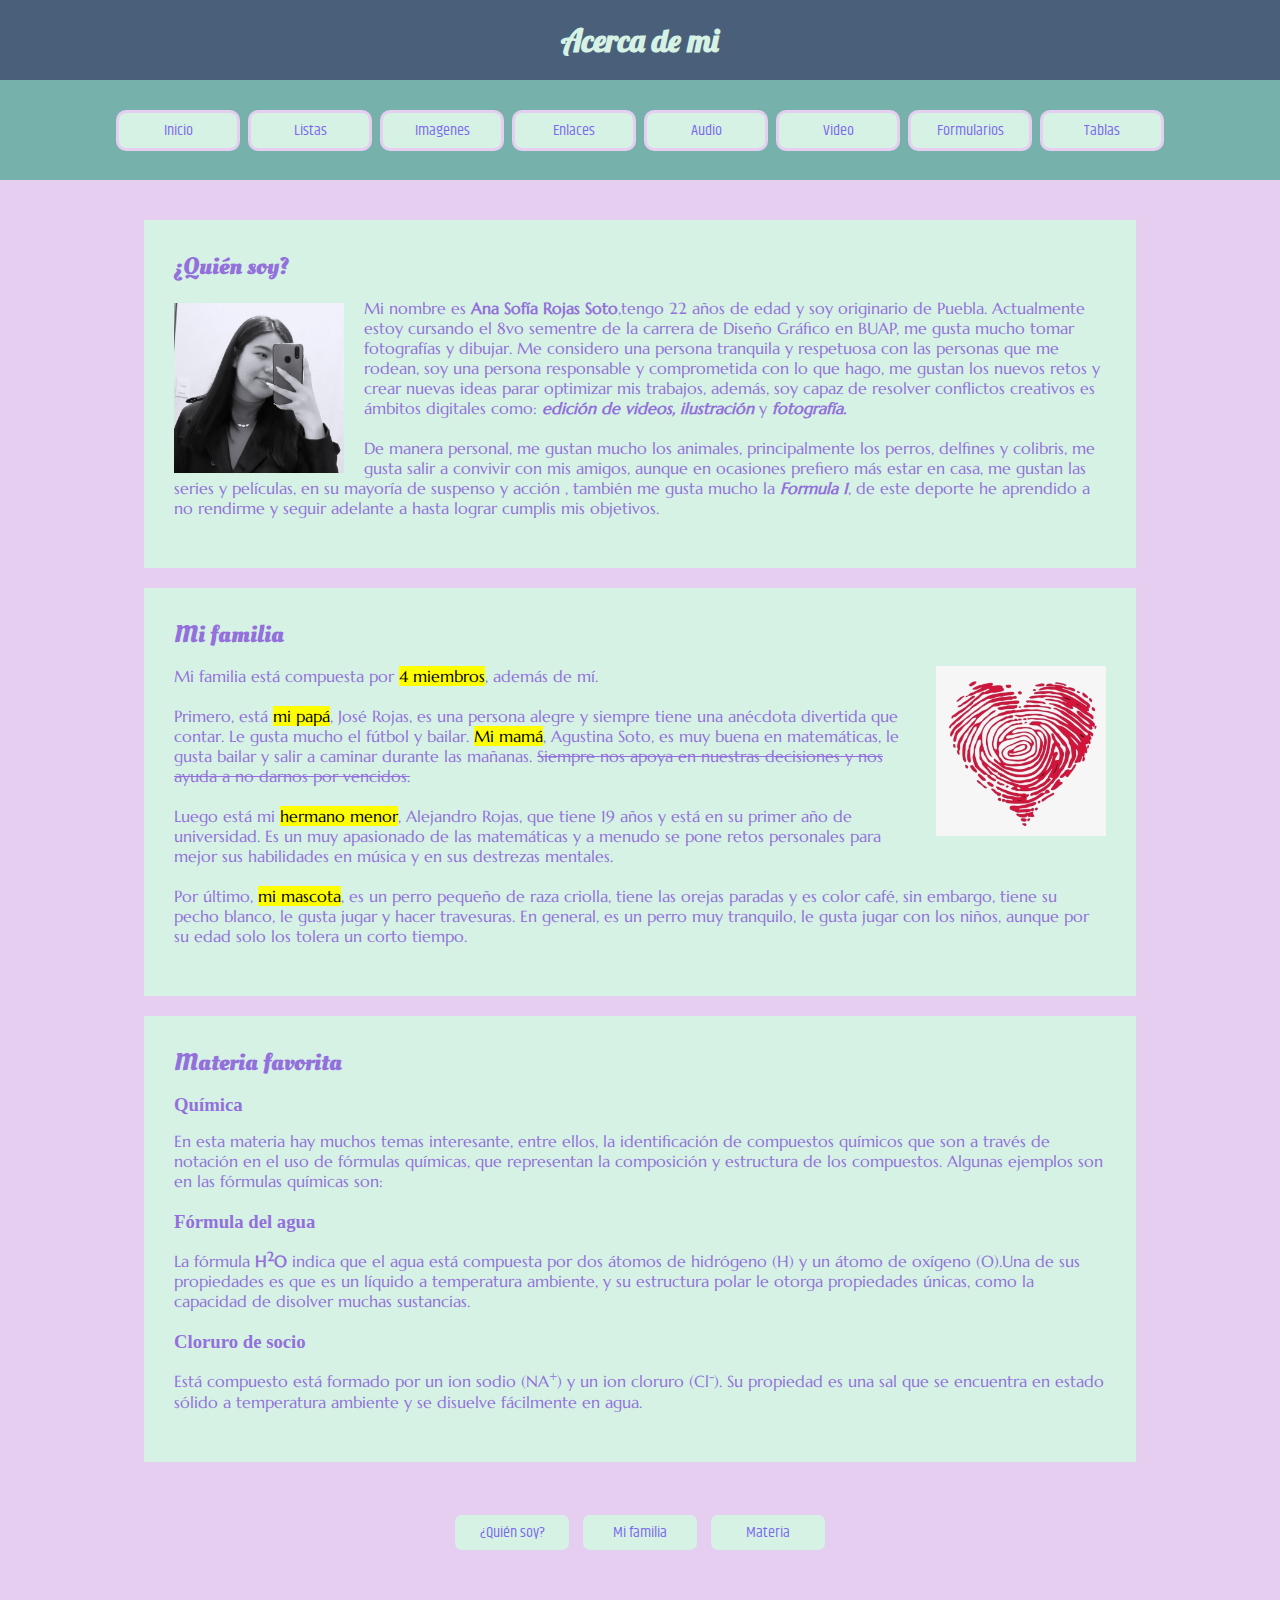
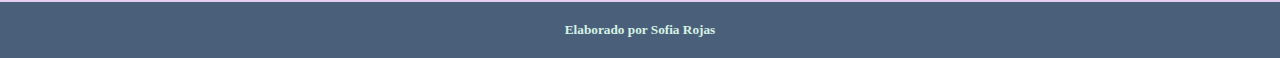
<file: index.html>
<html>
    <head>
        <title>Ana Sofia Rojas</title>
        <link rel="stylesheet" href="css/Styles.css" type="text/css" >
    </head>
    <body>
        <header>
            <h1>Acerca de mi</h1>
        </header>
        <nav>
             <ul>
                 <li> <a href="../index.html">Inicio</a></li>
            <li><a href="../html/Gustos.html">Listas</a> </li>
            <li><a href="../html/Deporte%20favorito.html">Imagenes</a> </li>
            <li><a href="../html/Enlaces.html">Enlaces</a> </li>
            <li><a href="../html/Cancionesfavoritas.html">Audio</a> </li>
            <li><a href="../html/Videofav.html">Video</a></li>
            <li><a href="../html/Investigando.html">Formularios</a></li>
            <li><a href="../html/Amistades.html">Tablas</a></li>
            </ul>
        </nav>
        <main>
            <section>
                <h2 id="soy">¿Quién soy?</h2>
                <p><img id="yo" src="medios/imagenes/yo.jpg" alt="mi foto">Mi nombre es <b>Ana Sofía Rojas Soto</b>,tengo 22 años de edad y soy originario de Puebla. Actualmente estoy cursando el 8vo sementre de la carrera de Diseño Gráfico en BUAP, me gusta mucho tomar fotografías y dibujar.
                Me considero una persona tranquila y respetuosa con las personas que me rodean, soy una persona responsable y comprometida con lo que hago, me gustan los nuevos retos y crear nuevas ideas parar optimizar mis trabajos, además, soy capaz de resolver conflictos creativos es ámbitos digitales como: <b><i>edición de videos, ilustración</i></b> y <b><i>fotografía.</i></b> 
                </p>
                
                <p>De manera personal, me gustan mucho los animales, principalmente los perros, delfines y colibris, me gusta salir a convivir con mis amigos, aunque en ocasiones prefiero más estar en casa, me gustan las series y películas, en su mayoría de suspenso y acción , también me gusta mucho la <b><i>Formula 1</i></b>, de este deporte he aprendido a no rendirme y seguir adelante a hasta lograr cumplis mis objetivos.
                </p>
            </section>
            <section>
                <h2 id="familia">Mi familia</h2>
                <p><img id="corazon" src="medios/imagenes/corazon.jpg" alt="vinculo">Mi familia está compuesta por <mark>4 miembros</mark>, además de mí.</p>
                <p>Primero, está <mark>mi papá</mark>, José Rojas, es una persona alegre y siempre tiene una anécdota divertida que contar. Le gusta mucho el fútbol y bailar. <mark>Mi mamá</mark>, Agustina Soto, es muy buena en matemáticas, le gusta bailar y salir a caminar durante las mañanas. <del>Siempre nos apoya en nuestras decisiones y nos ayuda a no darnos por vencidos.</del></p>
                
                <p>Luego está mi <mark>hermano menor</mark>, Alejandro Rojas, que tiene 19 años y está en su primer año de universidad. Es un muy apasionado de las matemáticas y a menudo se pone retos personales para mejor sus habilidades en música y en sus destrezas mentales.</p>

                <p>Por último, <mark>mi mascota</mark>, es un perro pequeño de raza criolla, tiene las orejas paradas y es color café, sin embargo, tiene su pecho blanco, le gusta jugar y hacer travesuras. En general, es un perro muy tranquilo, le gusta jugar con los niños, aunque por su edad solo los tolera un corto tiempo.</p>
            </section>
            <section>
                <h2 id="preferida">Materia favorita</h2>
                <h3>Química</h3> 
                <p>En esta materia hay muchos temas interesante, entre ellos, la identificación de compuestos químicos que son a través de notación en el uso de fórmulas químicas, que representan la composición y estructura de los compuestos. Algunas ejemplos son en las fórmulas químicas son:</p>
                
                <h3>Fórmula del agua</h3>
                <p>La fórmula <b>H<sup>2</sup>O</b> indica que el agua está compuesta por dos átomos de hidrógeno (H) y un átomo de oxígeno (O).Una de sus propiedades es que es un líquido a temperatura ambiente, y su estructura polar le otorga propiedades únicas, como la capacidad de disolver muchas sustancias.</p>
                
                <h3>Cloruro de socio</h3>
                <p>Está compuesto está formado por un ion sodio (NA<sup>+</sup>) y un ion cloruro (Cl<sup>-</sup>). Su propiedad es una sal que se encuentra en estado sólido a temperatura ambiente y se disuelve fácilmente en agua.</p>
            </section>
            <nav>
                <ul>
                    <li><a href="#soy">¿Quién soy?</a></li>
                    <li><a href="#familia">Mi familia</a></li>
                    <li><a href="#preferida">Materia</a></li>
                   
                </ul>
            </nav>
        </main>
        <footer>
            <h5>Elaborado por Sofia Rojas</h5>
        </footer>
    </body>
</html>
</file>
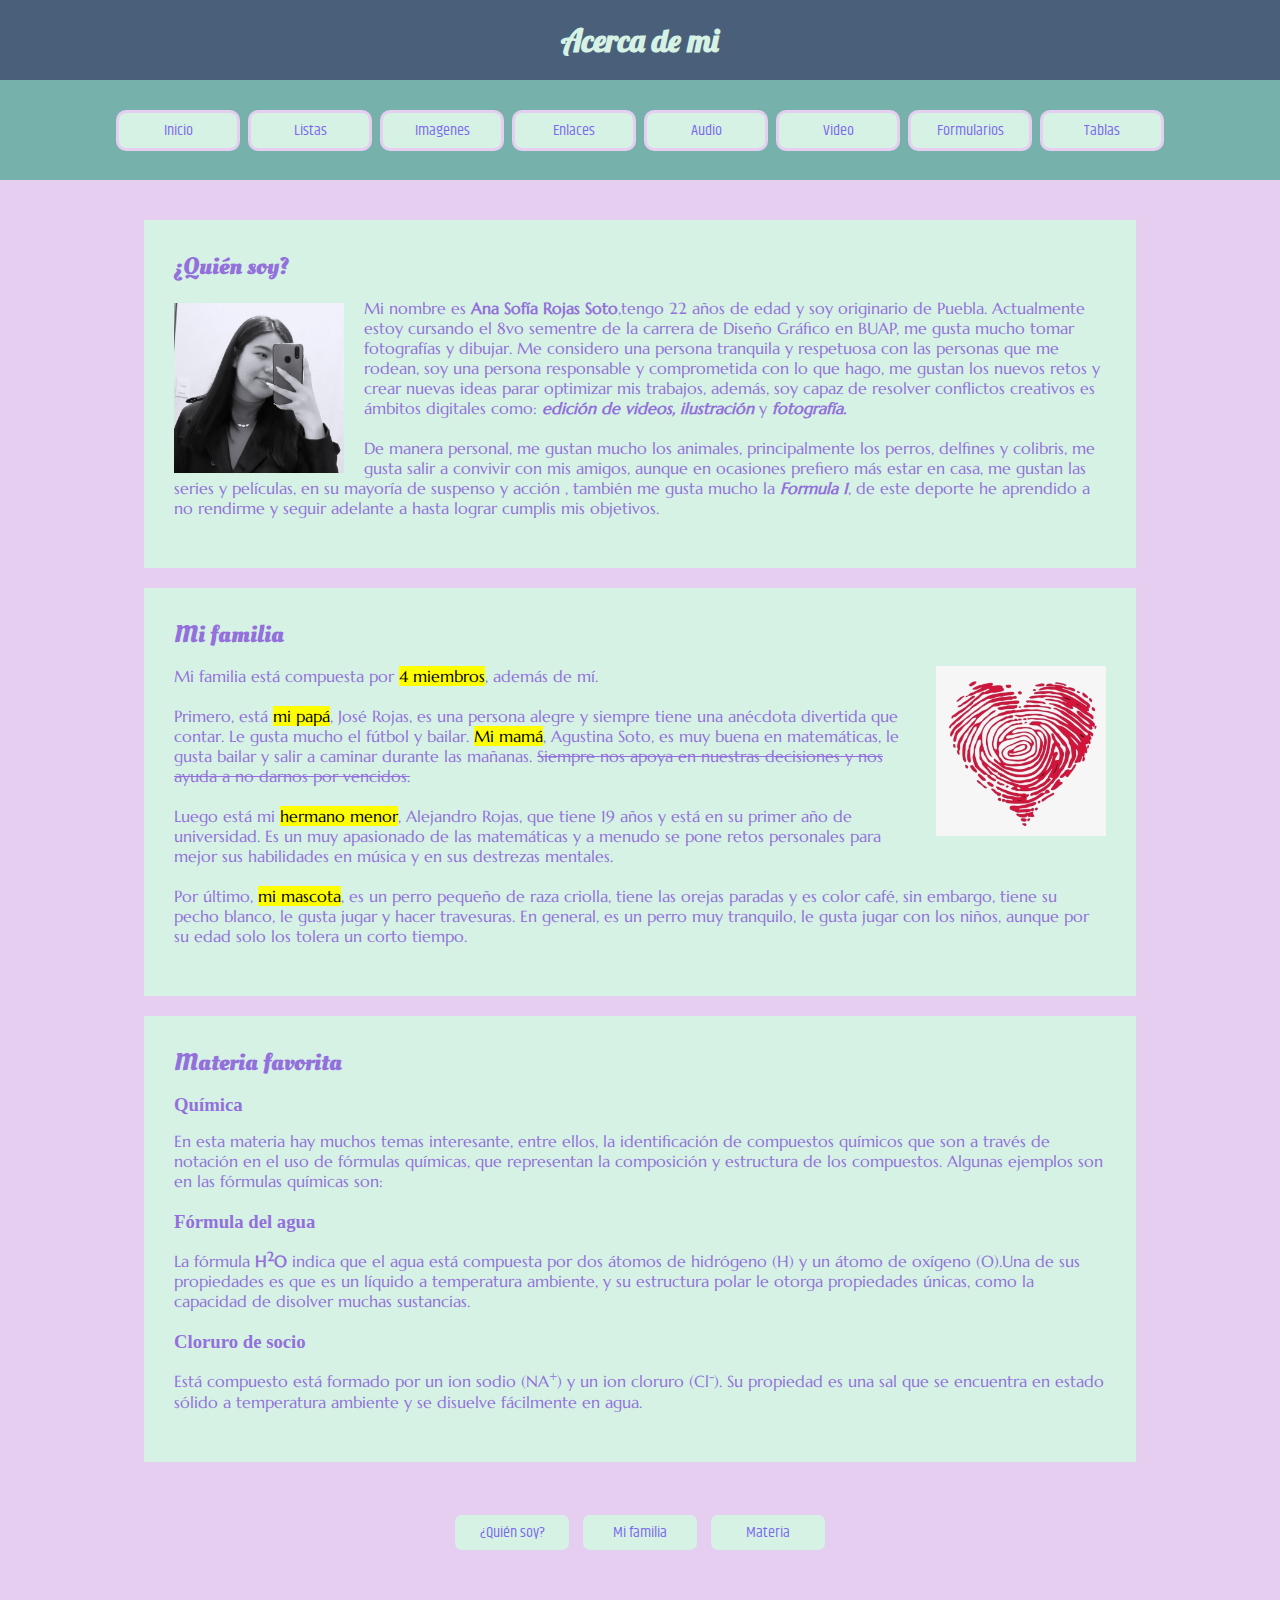
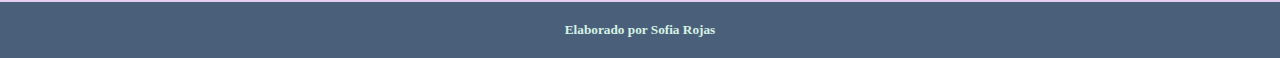
<file: Index.html>
<html>
    <head>
        <title>Ana Sofia Rojas</title>
        <link rel="stylesheet" href="css/Styles.css" type="text/css" >
    </head>
    <body>
        <header>
            <h1>Acerca de mi</h1>
        </header>
        <nav>
             <ul>
                 <li> <a href="../Mi%20index.html">Inicio</a></li>
            <li><a href="../html/Gustos.html">Listas</a> </li>
            <li><a href="../html/Deporte%20favorito.html">Imagenes</a> </li>
            <li><a href="../html/Enlaces.html">Enlaces</a> </li>
            <li><a href="../html/Cancionesfavoritas.html">Audio</a> </li>
            <li><a href="../html/Videofav.html">Video</a></li>
            <li><a href="../html/Investigando.html">Formularios</a></li>
            <li><a href="../html/Amistades.html">Tablas</a></li>
            </ul>
        </nav>
        <main>
            <section>
                <h2 id="soy">¿Quién soy?</h2>
                <p><img id="yo" src="medios/imagenes/yo.jpg" alt="mi foto">Mi nombre es <b>Ana Sofía Rojas Soto</b>,tengo 22 años de edad y soy originario de Puebla. Actualmente estoy cursando el 8vo sementre de la carrera de Diseño Gráfico en BUAP, me gusta mucho tomar fotografías y dibujar.
                Me considero una persona tranquila y respetuosa con las personas que me rodean, soy una persona responsable y comprometida con lo que hago, me gustan los nuevos retos y crear nuevas ideas parar optimizar mis trabajos, además, soy capaz de resolver conflictos creativos es ámbitos digitales como: <b><i>edición de videos, ilustración</i></b> y <b><i>fotografía.</i></b> 
                </p>
                
                <p>De manera personal, me gustan mucho los animales, principalmente los perros, delfines y colibris, me gusta salir a convivir con mis amigos, aunque en ocasiones prefiero más estar en casa, me gustan las series y películas, en su mayoría de suspenso y acción , también me gusta mucho la <b><i>Formula 1</i></b>, de este deporte he aprendido a no rendirme y seguir adelante a hasta lograr cumplis mis objetivos.
                </p>
            </section>
            <section>
                <h2 id="familia">Mi familia</h2>
                <p><img id="corazon" src="medios/imagenes/corazon.jpg" alt="vinculo">Mi familia está compuesta por <mark>4 miembros</mark>, además de mí.</p>
                <p>Primero, está <mark>mi papá</mark>, José Rojas, es una persona alegre y siempre tiene una anécdota divertida que contar. Le gusta mucho el fútbol y bailar. <mark>Mi mamá</mark>, Agustina Soto, es muy buena en matemáticas, le gusta bailar y salir a caminar durante las mañanas. <del>Siempre nos apoya en nuestras decisiones y nos ayuda a no darnos por vencidos.</del></p>
                
                <p>Luego está mi <mark>hermano menor</mark>, Alejandro Rojas, que tiene 19 años y está en su primer año de universidad. Es un muy apasionado de las matemáticas y a menudo se pone retos personales para mejor sus habilidades en música y en sus destrezas mentales.</p>

                <p>Por último, <mark>mi mascota</mark>, es un perro pequeño de raza criolla, tiene las orejas paradas y es color café, sin embargo, tiene su pecho blanco, le gusta jugar y hacer travesuras. En general, es un perro muy tranquilo, le gusta jugar con los niños, aunque por su edad solo los tolera un corto tiempo.</p>
            </section>
            <section>
                <h2 id="preferida">Materia favorita</h2>
                <h3>Química</h3> 
                <p>En esta materia hay muchos temas interesante, entre ellos, la identificación de compuestos químicos que son a través de notación en el uso de fórmulas químicas, que representan la composición y estructura de los compuestos. Algunas ejemplos son en las fórmulas químicas son:</p>
                
                <h3>Fórmula del agua</h3>
                <p>La fórmula <b>H<sup>2</sup>O</b> indica que el agua está compuesta por dos átomos de hidrógeno (H) y un átomo de oxígeno (O).Una de sus propiedades es que es un líquido a temperatura ambiente, y su estructura polar le otorga propiedades únicas, como la capacidad de disolver muchas sustancias.</p>
                
                <h3>Cloruro de socio</h3>
                <p>Está compuesto está formado por un ion sodio (NA<sup>+</sup>) y un ion cloruro (Cl<sup>-</sup>). Su propiedad es una sal que se encuentra en estado sólido a temperatura ambiente y se disuelve fácilmente en agua.</p>
            </section>
            <nav>
                <ul>
                    <li><a href="#soy">¿Quién soy?</a></li>
                    <li><a href="#familia">Mi familia</a></li>
                    <li><a href="#preferida">Materia</a></li>
                   
                </ul>
            </nav>
        </main>
        <footer>
            <h5>Elaborado por Sofia Rojas</h5>
        </footer>
    </body>
</html>
</file>
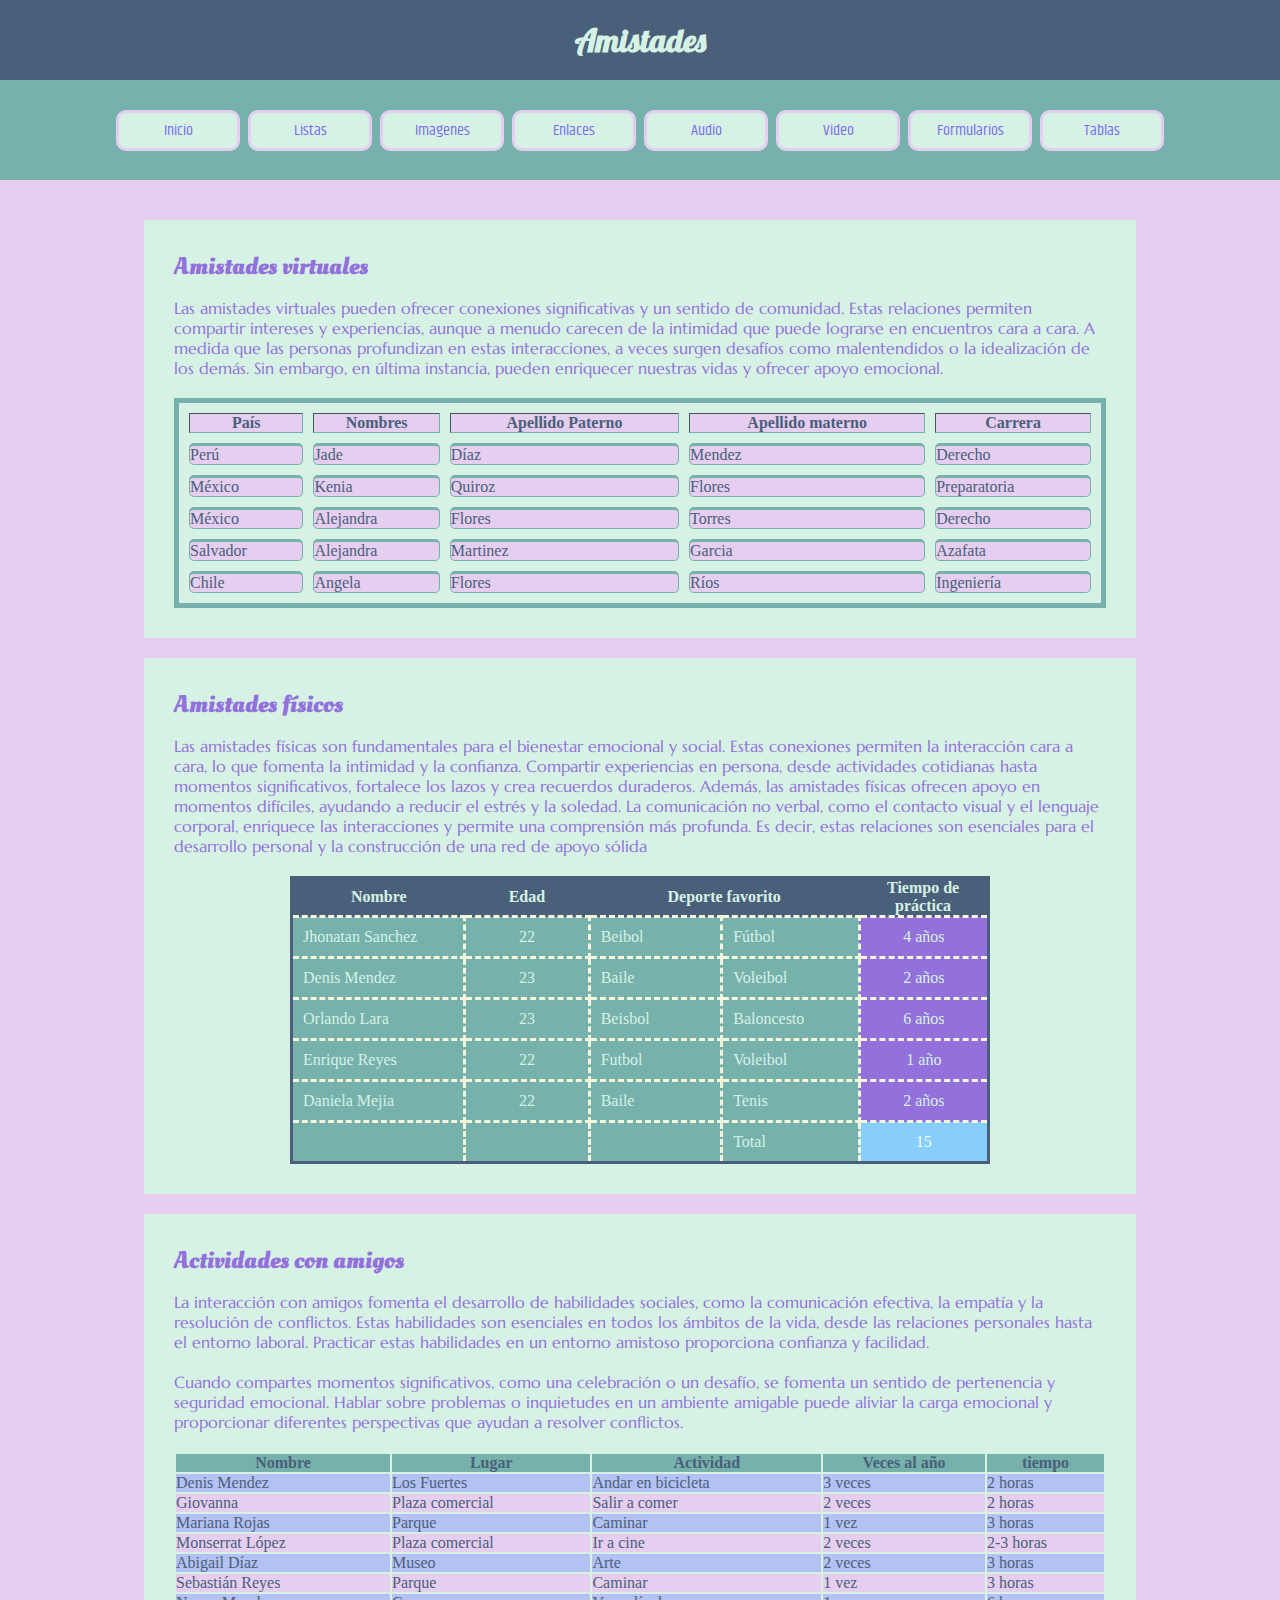
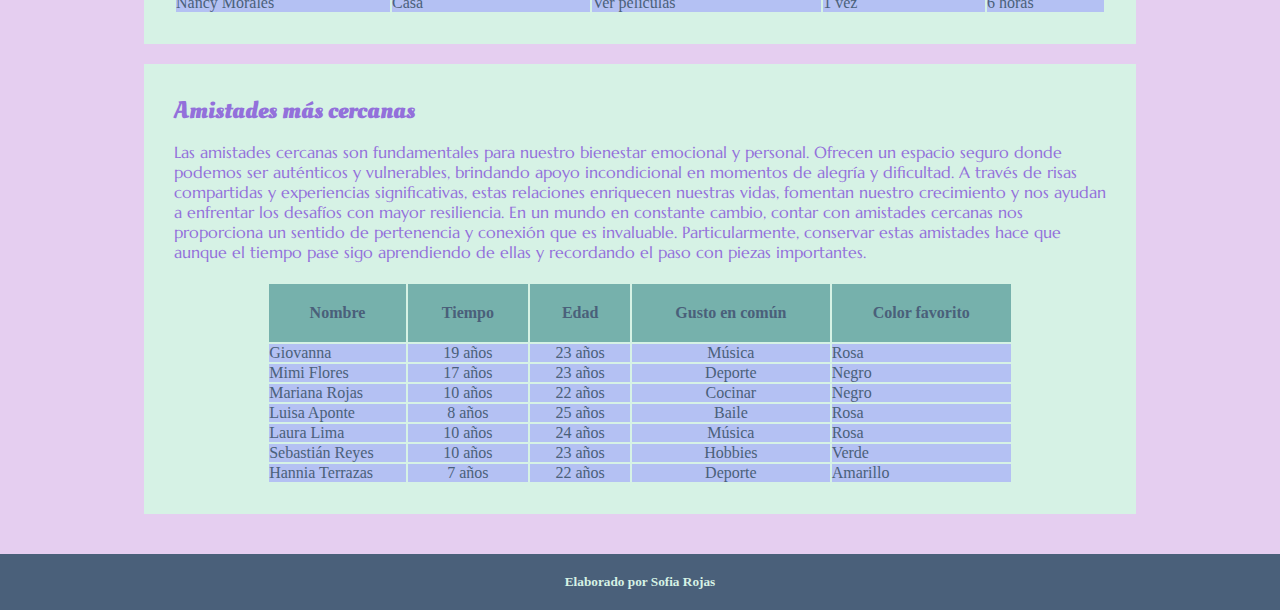
<file: html/Amistades.html>
<html>
    <head>
        <title>Tablas html</title>
        <link rel="stylesheet" href="../css/Styles.css" type="text/css" >
        <style type="text/css">
            #tabla_uno{
                width: 100%;
                text-align: center;
                margin: 0 auto;
                color: #4A607A;
                border-style: solid;
                border-color: #76B1AC;
                border-width: 5px;
                border-spacing: 10px;
            }
           #tabla_uno th{
                background-color:  #E5CEF0;
            }
            #tabla_uno td{
                background-color: #E5CEF0;
                color:#4A607A;
                text-align: left;
                border-style: solid;
                border-color: #76B1AC;
                border-top-width: 3px;
                border-radius: 5px;
                margin: 10px;
            }
            /*#tabla2{
                color: mediumorchid;
            }
            #tabla2 td{
                color: mediumpurple;
                height: 40px;
                padding: 5px;
            }*/
            .celda_centrada{
                text-align: center;
                padding: 0px;
                background-color: #E5CEF0;
            }
            .tabla_dos{
                width: 700px;
                border-collapse: collapse;
                border-color: #4A607A;
                color: #D6F2E5;
                border-style: solid;
                margin: 0 auto;
            }
            .tabla_dos td, .tabla dos th{
                width: 150px;
                border-color:beige;
                padding: 10px;
                border-style: dashed;
            }
            .tabla_dos th{
                background-color:#4A607A;
            }
            .tabla_dos td{
                background-color: #76B1AC;
            }
            #tablazebra{
                width: 100%;
                color: #4A607A;
            }
            #tablazebra tbody tr:nth-child(even){
                background-color: #E5CEF0;
            }
            #tablazebra tbody tr:nth-child(odd){
                background-color: #B4C1F3;
            }
            #tablazebra thead tr{
                background-color: #76B1AC;
            }
            .tablahover{
                width: 80%;
                margin: 0 auto;
                color: #4A607A;
            }
            .tablahover tr th{
                background-color: #76B1AC;
                padding: 20px;
                border: 5px;
            }
            .tablahover tr{
                background-color: #B4C1F3;
                padding: 10px;
                border: 5px;
            }
            .tablahover tr:hover{
                color: blue;
                background-color: #D6F2E5;
                
            }
            .centrar{
                text-align: center;
            }
        </style>
    </head>
    <body>
        <header>
            <h1>Amistades</h1>
        </header>
        <nav>
            <ul>
                <li> <a href="../index.html">Inicio</a></li>
            <li><a href="../html/Gustos.html">Listas</a> </li>
            <li><a href="../html/Deporte%20favorito.html">Imagenes</a> </li>
            <li><a href="../html/Enlaces.html">Enlaces</a> </li>
            <li><a href="../html/Cancionesfavoritas.html">Audio</a> </li>
            <li><a href="../html/Videofav.html">Video</a></li>
            <li><a href="../html/Investigando.html">Formularios</a></li>
            <li><a href="../html/Amistades.html">Tablas</a></li>
            </ul>
        </nav>
        <main> 
            <section style="overflow-x: auto">
                <h2>Amistades virtuales</h2>
                <p>Las amistades virtuales pueden ofrecer conexiones significativas y un sentido de comunidad. Estas relaciones permiten compartir intereses y experiencias, aunque a menudo carecen de la intimidad que puede lograrse en encuentros cara a cara. A medida que las personas profundizan en estas interacciones, a veces surgen desafíos como malentendidos o la idealización de los demás. Sin embargo, en última instancia, pueden enriquecer nuestras vidas y ofrecer apoyo emocional.</p>
                
                <table border="1" id="tabla_uno">
                    <thead>
                        <tr>
                            <th>País</th>
                            <th>Nombres</th>
                            <th>Apellido Paterno</th>
                            <th>Apellido materno</th>
                            <th>Carrera</th>
                        </tr>
                    </thead>
                    <tbody>
                        <tr>
                            <td>Perú</td>
                            <td>Jade</td>
                            <td>Díaz</td>
                            <td>Mendez</td>
                            <td>Derecho</td>
                        </tr>
                        <tr>
                            <td>México</td>
                            <td>Kenia</td>
                            <td>Quiroz</td>
                            <td>Flores</td>
                            <td>Preparatoria</td>
                        </tr>
                        <tr>
                            <td>México</td>
                            <td>Alejandra</td>
                            <td>Flores</td>
                            <td>Torres</td>
                            <td>Derecho</td>
                        </tr>
                        <tr>
                            <td>Salvador</td>
                            <td>Alejandra</td>
                            <td>Martinez</td>
                            <td>Garcia</td>
                            <td>Azafata</td>
                        </tr>
                        <tr>
                            <td>Chile</td>
                            <td>Angela</td>
                            <td>Flores</td>
                            <td>Ríos</td>
                            <td>Ingeniería</td>
                        </tr>
                    </tbody>
                    <tfoot></tfoot>
                </table>

            </section>
            <section style="overflow-x: auto">
                <h2>Amistades físicos</h2>
                <p>Las amistades físicas son fundamentales para el bienestar emocional y social. Estas conexiones permiten la interacción cara a cara, lo que fomenta la intimidad y la confianza. Compartir experiencias en persona, desde actividades cotidianas hasta momentos significativos, fortalece los lazos y crea recuerdos duraderos.

Además, las amistades físicas ofrecen apoyo en momentos difíciles, ayudando a reducir el estrés y la soledad. La comunicación no verbal, como el contacto visual y el lenguaje corporal, enriquece las interacciones y permite una comprensión más profunda. Es decir, estas relaciones son esenciales para el desarrollo personal y la construcción de una red de apoyo sólida</p>
                <table id="tabla2" class="tabla_dos">
                    <thead>
                        <tr>
                            <th style="width: 200px;">Nombre</th>
                            <th style="width: 150px;">Edad</th>
                            <th style="width: 200px;" colspan="2">Deporte favorito</th>
                            <th style="width: 150px;">Tiempo de práctica</th>
                        </tr>
                    </thead>
                    <tbody>
                        <tr>
                            <td>Jhonatan Sanchez</td>
                            <td style="text-align:center;padding:0px" >22</td>
                            <td>Beibol</td>
                            <td>Fútbol</td>
                            <td class="celda_centrada" style="text-align: center;
                padding: 0px;
                background-color: mediumpurple;">4 años</td>
                        </tr>
                        <tr>
                            <td>Denis Mendez</td>
                            <td style="text-align:center;padding:0px" >23</td>
                            <td>Baile</td>
                            <td>Voleibol</td>
                            <td class="celda_centrada" style="text-align: center;
                padding: 0px;
                background-color: mediumpurple;">2 años</td>
                        </tr>
                        <tr>
                            <td>Orlando Lara</td>
                            <td style="text-align:center;padding:0px" >23</td>
                            <td>Beisbol</td>
                            <td>Baloncesto</td>
                            <td class="celda_centrada" style="text-align: center;
                padding: 0px;
                background-color: mediumpurple;">6 años</td>
                        </tr>
                        <tr>
                            <td>Enrique Reyes</td>
                            <td style="text-align:center;padding:0px" >22</td>
                            <td>Futbol</td>
                            <td>Voleibol</td>
                            <td class="celda_centrada" style="text-align: center;
                padding: 0px;
                background-color: mediumpurple;">1 año</td>
                        </tr>
                        <tr>
                            <td>Daniela Mejia</td>
                            <td style="text-align:center;padding:0px" >22</td>
                            <td>Baile</td>
                            <td>Tenis</td>
                            <td class="celda_centrada" style="text-align: center;
                padding: 0px;
                background-color: mediumpurple;">2 años</td>
                        </tr>
                    </tbody>
                    <tfoot>
                        <tr>
                            <td></td>
                            <td></td>
                            <td></td>
                            <td>Total</td>
                            <td class="celda_centrada" style="background-color: lightskyblue; color:aliceblue" >15</td>
                        </tr>
                    </tfoot>
                </table>
            </section>
            <section style="overflow-x: auto">
                <h2>Actividades con amigos</h2>
                <p>La interacción con amigos fomenta el desarrollo de habilidades sociales, como la comunicación efectiva, la empatía y la resolución de conflictos. Estas habilidades son esenciales en todos los ámbitos de la vida, desde las relaciones personales hasta el entorno laboral. Practicar estas habilidades en un entorno amistoso proporciona confianza y facilidad.</p>
                <p>Cuando compartes momentos significativos, como una celebración o un desafío, se fomenta un sentido de pertenencia y seguridad emocional. Hablar sobre problemas o inquietudes en un ambiente amigable puede aliviar la carga emocional y proporcionar diferentes perspectivas que ayudan a resolver conflictos.</p>
                <table id="tablazebra">
                    <thead>
                        <tr>
                            <th>Nombre</th>
                            <th>Lugar</th>
                            <th>Actividad</th>
                            <th>Veces al año</th>
                            <th>tiempo</th>
                        </tr>
                    </thead>
                    <tbody>
                        <tr>
                            <td>Denis Mendez</td>
                            <td>Los Fuertes</td>
                            <td>Andar en bicicleta</td>
                            <td>3 veces</td>
                            <td>2 horas</td>
                        </tr>
                        <tr>
                            <td>Giovanna</td>
                            <td>Plaza comercial</td>
                            <td>Salir a comer</td>
                            <td>2 veces</td>
                            <td>2 horas</td>
                        </tr>
                        <tr>
                            <td>Mariana Rojas</td>
                            <td>Parque</td>
                            <td>Caminar</td>
                            <td>1 vez</td>
                            <td>3 horas</td>
                        </tr>
                        <tr>
                            <td>Monserrat López</td>
                            <td>Plaza comercial</td>
                            <td>Ir a cine</td>
                            <td>2 veces</td>
                            <td>2-3 horas</td>
                        </tr>
                        <tr>
                            <td>Abigail Díaz</td>
                            <td>Museo</td>
                            <td>Arte</td>
                            <td>2 veces</td>
                            <td>3 horas</td>
                        </tr>
                        <tr>
                            <td>Sebastián Reyes</td>
                            <td>Parque</td>
                            <td>Caminar</td>
                            <td>1 vez</td>
                            <td>3 horas</td>
                        </tr>
                        <tr>
                            <td>Nancy Morales</td>
                            <td>Casa</td>
                            <td>Ver películas</td>
                            <td>1 vez</td>
                            <td>6 horas</td>
                        </tr>
                    </tbody>
                </table>
            </section>
            <section style="overflow-x: auto">
                <h2>Amistades más cercanas</h2>
                <p>Las amistades cercanas son fundamentales para nuestro bienestar emocional y personal. Ofrecen un espacio seguro donde podemos ser auténticos y vulnerables, brindando apoyo incondicional en momentos de alegría y dificultad. A través de risas compartidas y experiencias significativas, estas relaciones enriquecen nuestras vidas, fomentan nuestro crecimiento y nos ayudan a enfrentar los desafíos con mayor resiliencia. En un mundo en constante cambio, contar con amistades cercanas nos proporciona un sentido de pertenencia y conexión que es invaluable. Particularmente, conservar estas amistades hace que aunque el tiempo pase sigo aprendiendo de ellas y recordando el paso con piezas importantes.</p>
                <table class="tablahover">
                    <thead>
                        <tr>
                            <th>Nombre</th>
                            <th>Tiempo</th>
                            <th>Edad</th>
                            <th>Gusto en común</th>
                            <th>Color favorito</th>
                        </tr>
                    </thead>
                    <tbody>
                        <tr>
                            <td>Giovanna</td>
                            <td class="centrar">19 años</td>
                            <td class="centrar">23 años</td>
                            <td class="centrar">Música</td>
                            <td>Rosa</td>
                        </tr>
                        <tr>
                            <td>Mimi Flores</td>
                            <td class="centrar">17 años</td>
                            <td class="centrar">23 años</td>
                            <td class="centrar">Deporte</td>
                            <td>Negro</td>
                        </tr>
                        <tr>
                            <td>Mariana Rojas</td>
                            <td class="centrar">10 años</td>
                            <td class="centrar">22 años</td>
                            <td class="centrar">Cocinar</td>
                            <td>Negro</td>
                        </tr>
                        <tr>
                            <td>Luisa Aponte</td>
                            <td class="centrar">8 años</td>
                            <td class="centrar">25 años</td>
                            <td class="centrar">Baile</td>
                            <td>Rosa</td>
                        </tr>
                        <tr>
                            <td>Laura Lima</td>
                            <td class="centrar">10 años </td>
                            <td class="centrar">24 años</td>
                            <td class="centrar">Música</td>
                            <td>Rosa</td>
                        </tr>
                        <tr>
                            <td>Sebastián Reyes</td>
                            <td class="centrar">10 años</td>
                            <td class="centrar">23 años</td>
                            <td class="centrar">Hobbies</td>
                            <td>Verde</td>
                        </tr>
                        <tr>
                            <td>Hannia Terrazas</td>
                            <td class="centrar">7 años</td>
                            <td class="centrar">22 años</td>
                            <td class="centrar">Deporte</td>
                            <td>Amarillo</td>
                        </tr>
                    </tbody>
                </table>
            </section>
        </main>
        <footer>
            <h5>Elaborado por Sofia Rojas</h5>
        </footer>
    </body>
</html>
</file>
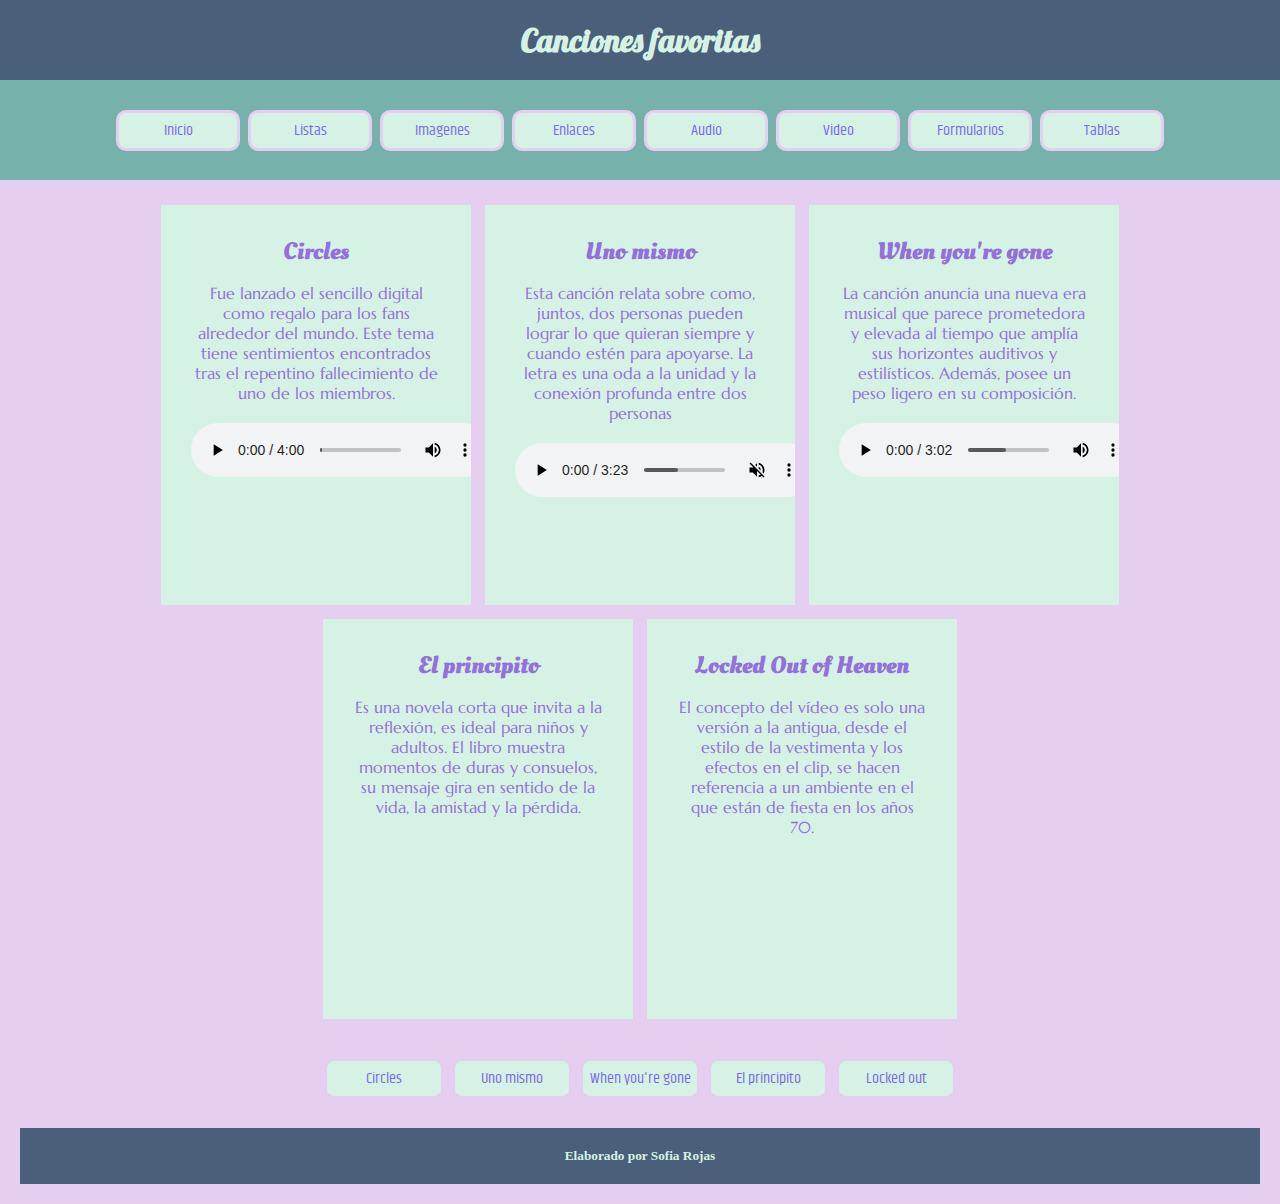
<file: html/Cancionesfavoritas.html>
<html>
    <head>
        <title>Canciones favoritas</title>
        <link rel="stylesheet" href="../css/Styles.css">
        <style type="text/css">
            header, nav, main, footer{
                width: 100%;
            }
            main{
                text-align: center;
            }
            section{
                width: 25%;
                display: inline-block;
                margin: 5px;
                height: 400px;
                overflow: auto;
            }
        </style>
    </head>
    <body>
        <header>
            <h1>Canciones favoritas</h1>
        </header>
        <nav>
            <ul>
            <li> <a href="../index.html">Inicio</a></li>
            <li><a href="../html/Gustos.html">Listas</a> </li>
            <li><a href="../html/Deporte%20favorito.html">Imagenes</a> </li>
            <li><a href="../html/Enlaces.html">Enlaces</a> </li>
            <li><a href="../html/Cancionesfavoritas.html">Audio</a> </li>
            <li><a href="../html/Videofav.html">Video</a></li>
            <li><a href="../html/Investigando.html">Formularios</a></li>
            <li><a href="../html/Amistades.html">Tablas</a></li>
            </ul>
        </nav>
        <main>
            <section id="circles">
                <h2>Circles</h2>
                <p>Fue lanzado el sencillo digital como regalo para los fans alrededor del mundo. Este tema tiene sentimientos encontrados tras el repentino fallecimiento de uno de los miembros.</p>
                <audio controls>
                    <source src="../medios/audios/Y2meta.app%20-%20ASTRO%20%EC%95%84%EC%8A%A4%ED%8A%B8%EB%A1%9C%20-%20%E2%80%98Circles%E2%80%99%20Special%20Clip%20(128%20kbps).mp3" type="audio/mp3">
                    El formato de audio no es soportado por tu navegador.
                </audio>
            </section>
            <section id="uno mismo">
                <h2>Uno mismo</h2>
                <p>Esta canción relata sobre como, juntos, dos personas pueden lograr lo que quieran siempre y cuando estén para apoyarse. La letra es una oda a la unidad y la conexión profunda entre dos personas</p>
                <audio controls autoplay muted>
                    <source src="../medios/audios/CD9%20-%20Uno%20Mismo%20(Cover%20Audio).mp3">
                </audio>
            </section>
            <section id="WYG">
                <h2>When you're gone</h2>
                <p>La canción anuncia una nueva era musical que parece prometedora y elevada al tiempo que amplía sus horizontes auditivos y estilísticos. Además, posee un peso ligero en su composición.</p>
                <audio controls autoplay loop>
                    <source src="../medios/audios/Shawn%20Mendes%20-%20When%20Youre%20Gone.mp3">
                </audio>
            </section>
            <section id="principito">
                <h2>El principito</h2>
                <p>Es una novela corta que invita a la reflexión, es ideal para niños y adultos. El libro muestra momentos de duras y consuelos, su mensaje gira en sentido de la vida, la amistad y la pérdida.</p>
                <iframe src="https://www.ivoox.com/player_ej_26064397_6_1.html?c1=cb57b2" width="100%" height="200" frameborder="0" allowfullscreen="" scrolling="no" loading="lazy"></iframe>
            </section>
            <section id="LOH">
                <h2>Locked Out of Heaven</h2>
                <p>El concepto del vídeo es solo una versión a la antigua, desde el estilo de la vestimenta y los efectos en el clip, se hacen referencia a un ambiente en el que están de fiesta en los años 70.</p>
                <iframe style="border-radius:12px" src="https://open.spotify.com/embed/track/3w3y8KPTfNeOKPiqUTakBh?utm_source=generator" width="100%" height="352" frameBorder="0" allowfullscreen="" allow="autoplay; clipboard-write; encrypted-media; fullscreen; picture-in-picture" loading="lazy"></iframe>
            </section>
    <nav  id="menu_interno"> 
      <ul> 
         <li><a href="#circles">Circles</a></li> 
         <li><a href="#uno mismo">Uno mismo</a></li> 
         <li><a href="#WYG">When you're gone</a></li> 
          <li> <a href="#principito">El principito</a></li>
           <li> <a href="#LOH">Locked out</a></li>
      </ul>    
   </nav
        </main>
        <footer>
        <h5>Elaborado por Sofia Rojas</h5>
        </footer>
    </body>
</html>
</file>
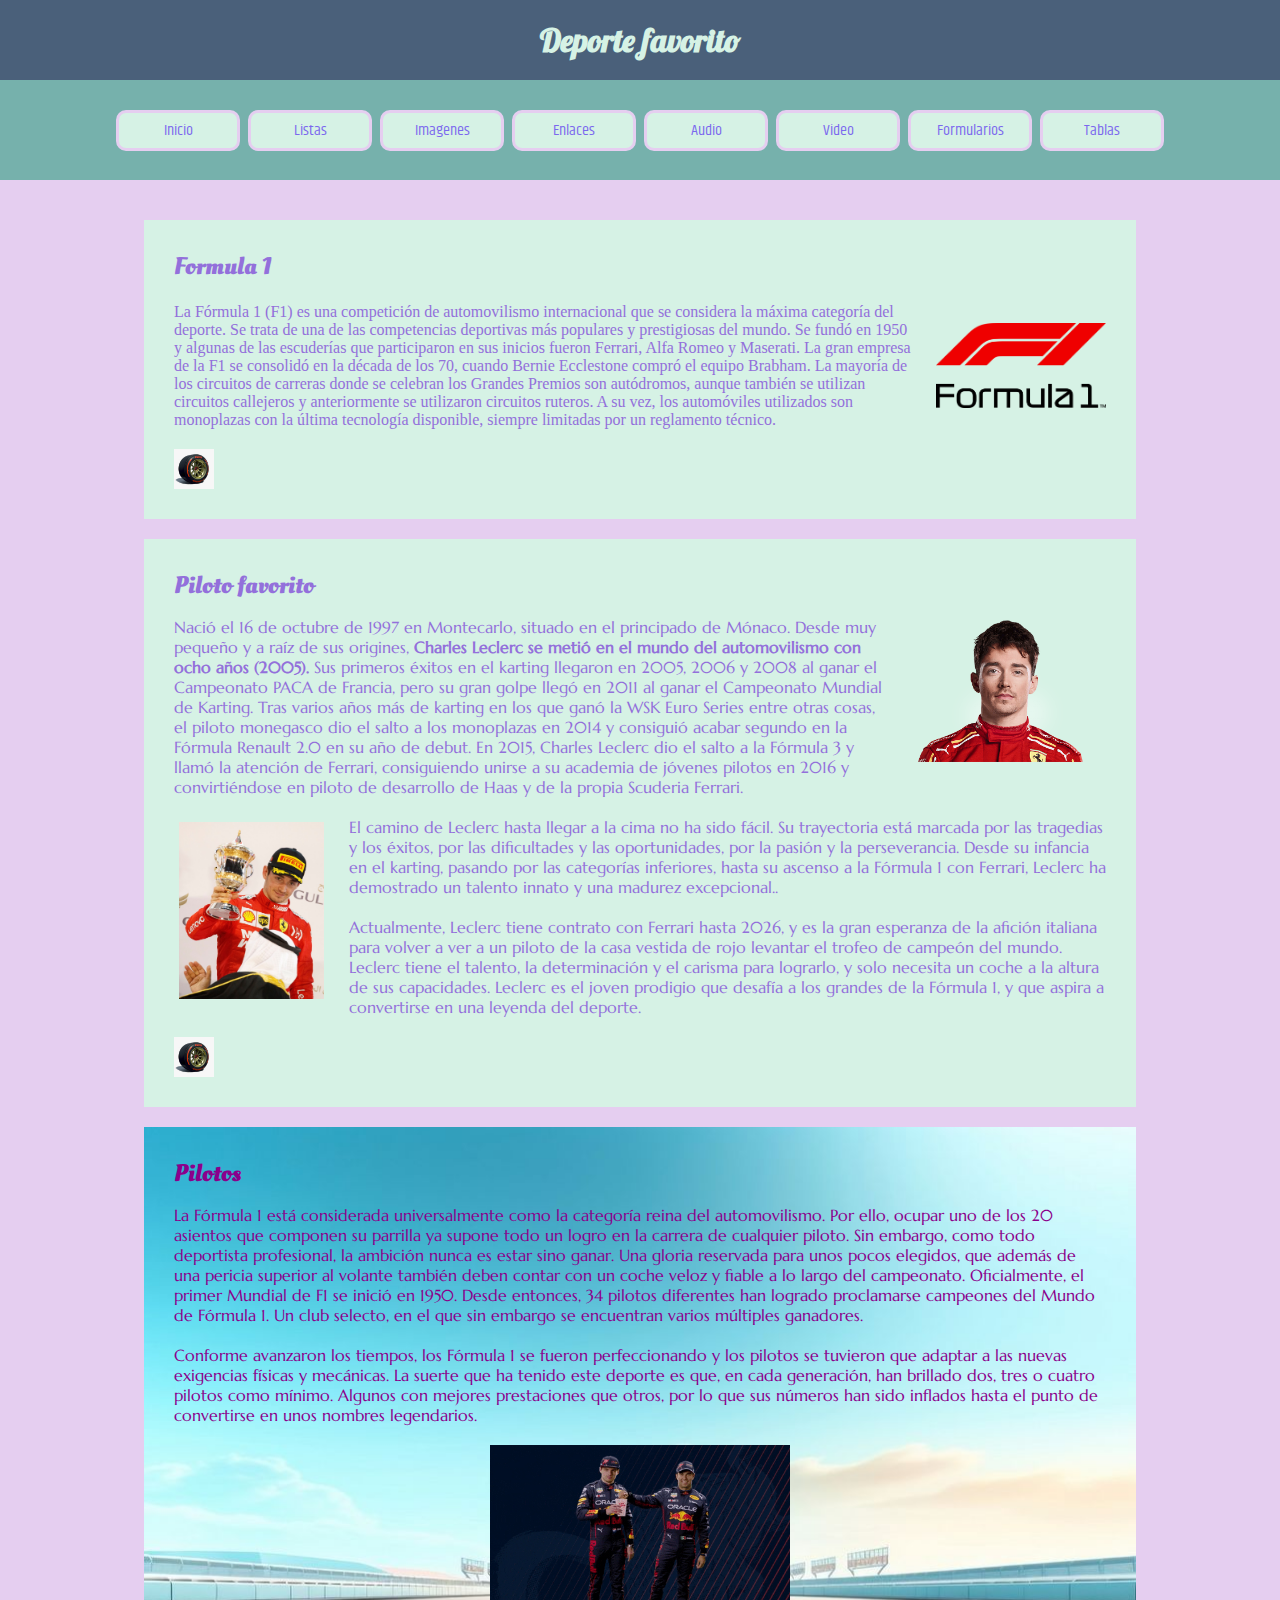
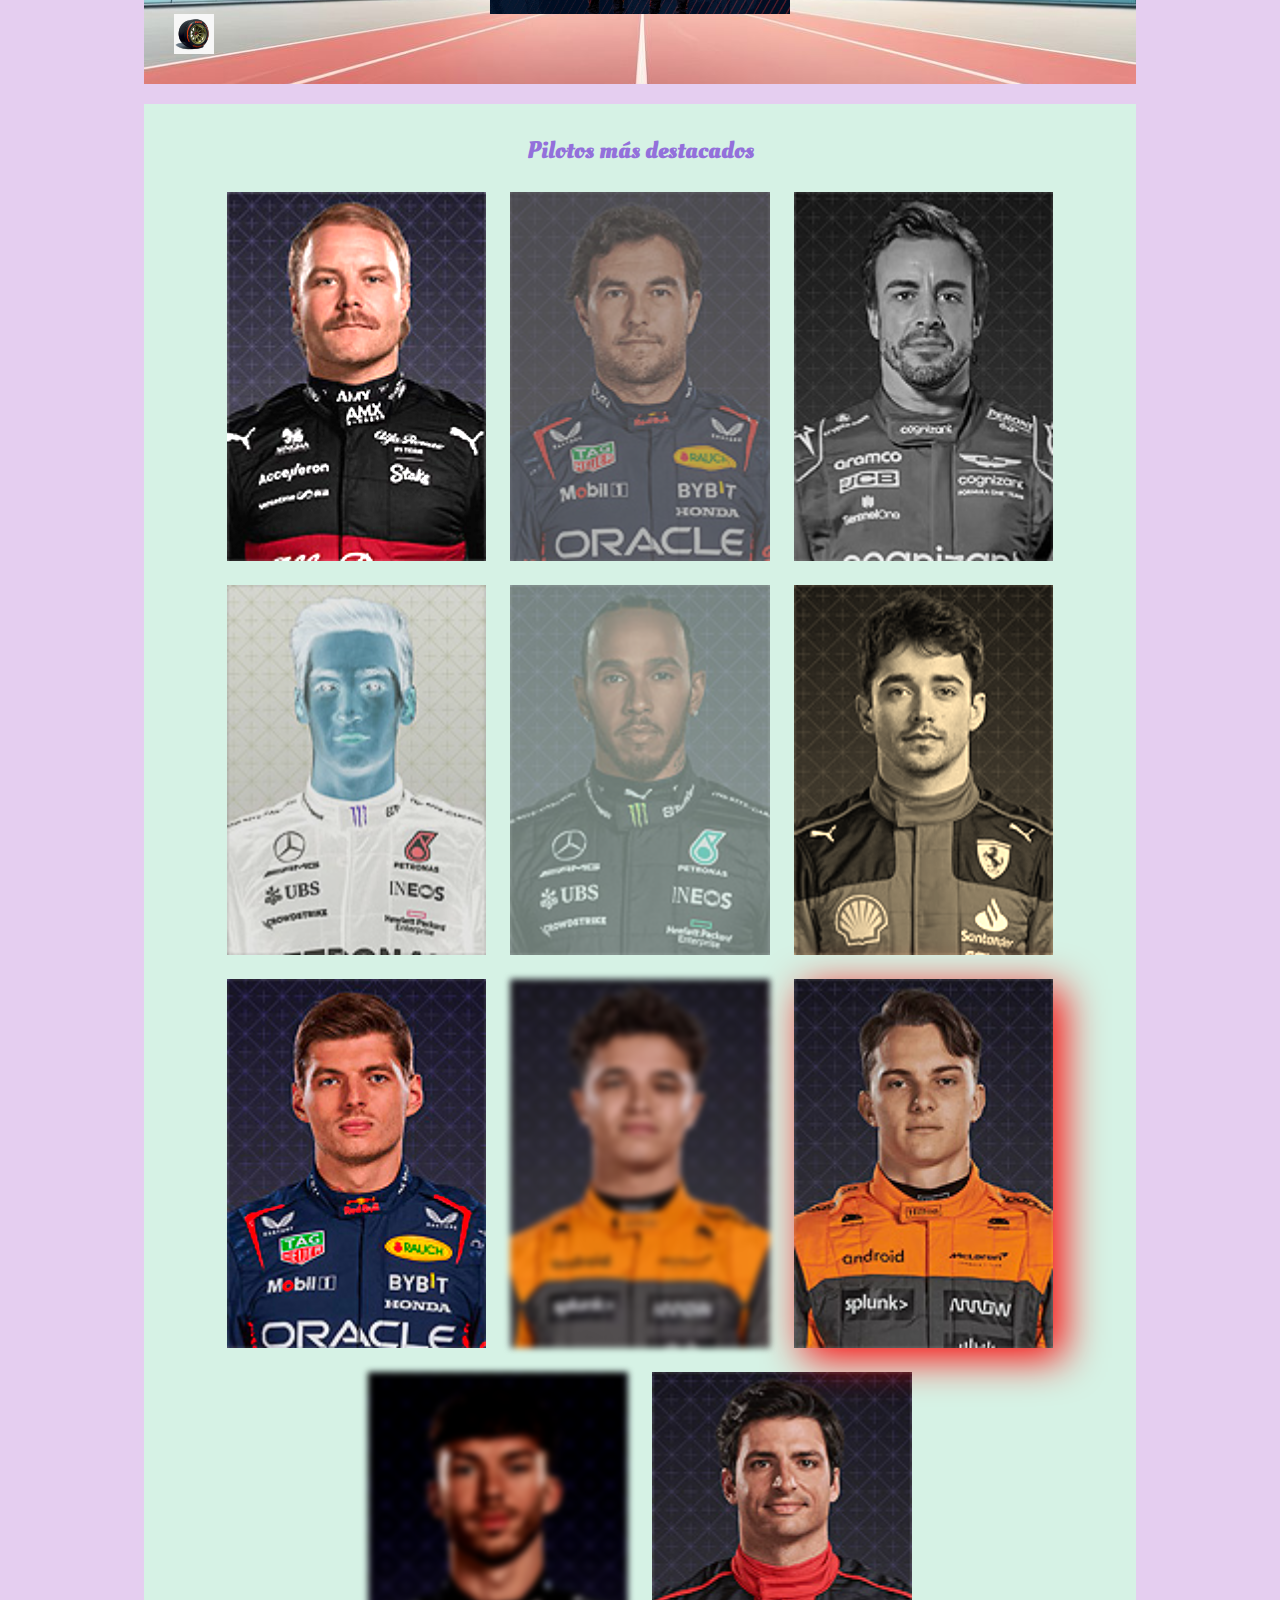
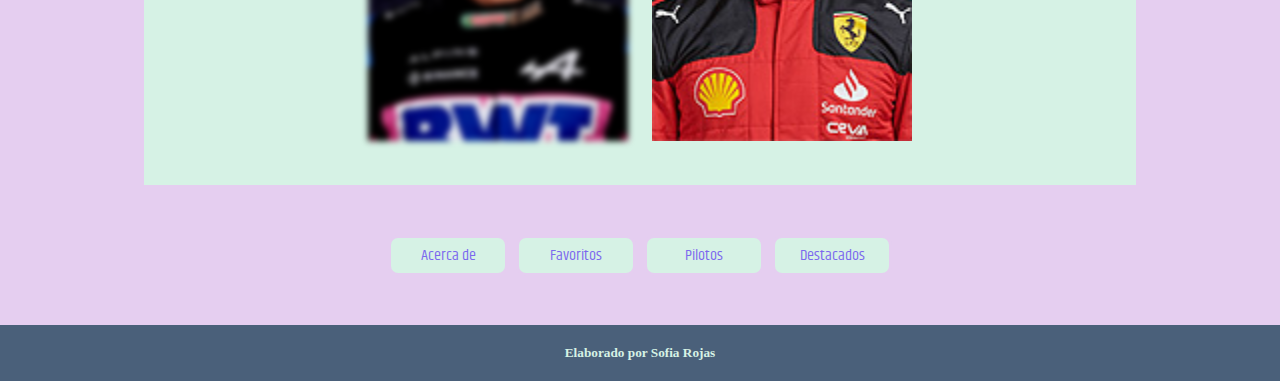
<file: html/Deporte favorito.html>
<html>
     <head>
         <title>Deporte favorito</title>
         <link rel="stylesheet" href="../css/Styles.css">
    </head>
         <body>
           <header>
               <h1>Deporte favorito</h1>
             </header> 
            <nav>
                <ul>
                    <li> <a href="../index.html">Inicio</a></li>
            <li><a href="../html/Gustos.html">Listas</a> </li>
            <li><a href="../html/Deporte%20favorito.html">Imagenes</a> </li>
            <li><a href="../html/Enlaces.html">Enlaces</a> </li>
            <li><a href="../html/Cancionesfavoritas.html">Audio</a> </li>
            <li><a href="../html/Videofav.html">Video</a></li>
            <li><a href="../html/Investigando.html">Formularios</a></li>
            <li><a href="../html/Amistades.html">Tablas</a></li>
                </ul>
             </nav>
    <main>
        <section>
         <h2 id="Acerca de">Formula 1</h2>
            <p><center><img id="f1" src="../medios/imagenes/f1-logo.png"  alt="logo"></center>La Fórmula 1 (F1) es una competición de automovilismo internacional que se considera la máxima categoría del deporte. Se trata de una de las competencias deportivas más populares y prestigiosas del mundo. Se fundó en 1950 y algunas de las escuderías que participaron en sus inicios fueron Ferrari, Alfa Romeo y Maserati. La gran empresa de la F1 se consolidó en la década de los 70, cuando Bernie Ecclestone compró el equipo Brabham. La mayoría de los circuitos de carreras donde se celebran los Grandes Premios son autódromos, aunque también se utilizan circuitos callejeros y anteriormente se utilizaron circuitos ruteros. A su vez, los automóviles utilizados son monoplazas con la última tecnología disponible, siempre limitadas por un reglamento técnico.</p>
            
                <a href="#menu_interno"><img id="icono" src="../medios/imagenes/neum.jpg"></a> 
        </section>  
        <section>
            <h2 id="favorito">Piloto favorito</h2>
            <p><img id="cl" src="../medios/imagenes/cl.png" alt="Charles Leclerc"> Nació el 16 de octubre de 1997 en Montecarlo, situado en el principado de Mónaco. Desde muy pequeño y a raíz de sus origines, <b>Charles Leclerc se metió en el mundo del automovilismo con ocho años (2005). </b> Sus primeros éxitos en el karting llegaron en 2005, 2006 y 2008 al ganar el Campeonato PACA de Francia, pero su gran golpe llegó en 2011 al ganar el Campeonato Mundial de Karting.

            Tras varios años más de karting en los que ganó la WSK Euro Series entre otras cosas, el piloto monegasco dio el salto a los monoplazas en 2014 y consiguió acabar segundo en la Fórmula Renault 2.0 en su año de debut. En 2015, Charles Leclerc dio el salto a la Fórmula 3 y llamó la atención de Ferrari, consiguiendo unirse a su academia de jóvenes pilotos en 2016 y convirtiéndose en piloto de desarrollo de Haas y de la propia Scuderia Ferrari.</p><img id="podio" src="../medios/imagenes/podio.jpg" alt="podio">
             <p>El camino de Leclerc hasta llegar a la cima no ha sido fácil. Su trayectoria está marcada por las tragedias y los éxitos, por las dificultades y las oportunidades, por la pasión y la perseverancia. Desde su infancia en el karting, pasando por las categorías inferiores, hasta su ascenso a la Fórmula 1 con Ferrari, Leclerc ha demostrado un talento innato y una madurez excepcional..</p>
            <p>Actualmente, Leclerc tiene contrato con Ferrari hasta 2026, y es la gran esperanza de la afición italiana para volver a ver a un piloto de la casa vestida de rojo levantar el trofeo de campeón del mundo. Leclerc tiene el talento, la determinación y el carisma para lograrlo, y solo necesita un coche a la altura de sus capacidades. Leclerc es el joven prodigio que desafía a los grandes de la Fórmula 1, y que aspira a convertirse en una leyenda del deporte.</p>
                <a href="#menu_interno"><img id="icono" src="../medios/imagenes/neum.jpg"></a> 
        </section> 
        <section id="fondosection">
            <h2 id="Pilotos">Pilotos</h2>
           <p>La Fórmula 1 está considerada universalmente como la categoría reina del automovilismo. Por ello, ocupar uno de los 20 asientos que componen su parrilla ya supone todo un logro en la carrera de cualquier piloto. Sin embargo, como todo deportista profesional, la ambición nunca es estar sino ganar. Una gloria reservada para unos pocos elegidos, que además de una pericia superior al volante también deben contar con un coche veloz y fiable a lo largo del campeonato.

            Oficialmente, el primer Mundial de F1 se inició en 1950. Desde entonces, 34 pilotos diferentes han logrado proclamarse campeones del Mundo de Fórmula 1. Un club selecto, en el que sin embargo se encuentran varios múltiples ganadores.</p>
            <p> Conforme avanzaron los tiempos, los Fórmula 1 se fueron perfeccionando y los pilotos se tuvieron que adaptar a las nuevas exigencias físicas y mecánicas. La suerte que ha tenido este deporte es que, en cada generación, han brillado dos, tres o cuatro pilotos como mínimo. Algunos con mejores prestaciones que otros, por lo que sus números han sido inflados hasta el punto de convertirse en unos nombres legendarios.</p>
<center><img id="checo" src="../medios/imagenes/checo.gif"></center>
                <a href="#menu_interno"><img id="icono" src="../medios/imagenes/neum.jpg"></a> 
        </section> 
        <section id="filtro_imagen">
            <h2>Pilotos más destacados</h2>
            <img id="img1" src="../medios/imagenes/bottas.jpg" alt="botas">
            <img id="img2" src="../medios/imagenes/checoo.jpg" alt="checoo">
            <img id="img3" src="../medios/imagenes/ferna.jpg" alt="fer">
            <img id="img4" src="../medios/imagenes/george.jpg" alt="george">
            <img id="img5" src="../medios/imagenes/hamilton.jpg" alt="hamilton">
            <img id="img6" src="../medios/imagenes/leclerc.jpg" alt="lecler">
            <img id="img7" src="../medios/imagenes/max.jpg" alt="max">
            <img id="img8" src="../medios/imagenes/norris.jpg" alt="norris">
            <img id="img9" src="../medios/imagenes/piastri.jpg" alt="pistrani">
            <img id="img10" src="../medios/imagenes/pierre.jpg" alt="pierre">
            <img id="img11" src="../medios/imagenes/sainz.jpg" >
        </section>
    <nav  id="menu_interno"> 
      <ul> 
         <li><a href="#Acerca de">Acerca de</a></li> 
         <li><a href="#favorito">Favoritos</a></li> 
         <li><a href="#Pilotos">Pilotos</a></li> 
          <li> <a href="#filtro_imagen">Destacados</a></li>
      </ul>    
   </nav> 
    </main>
    <footer>
           <h5>Elaborado por Sofia Rojas</h5>  
    </footer>
    </body>
</html>
</file>
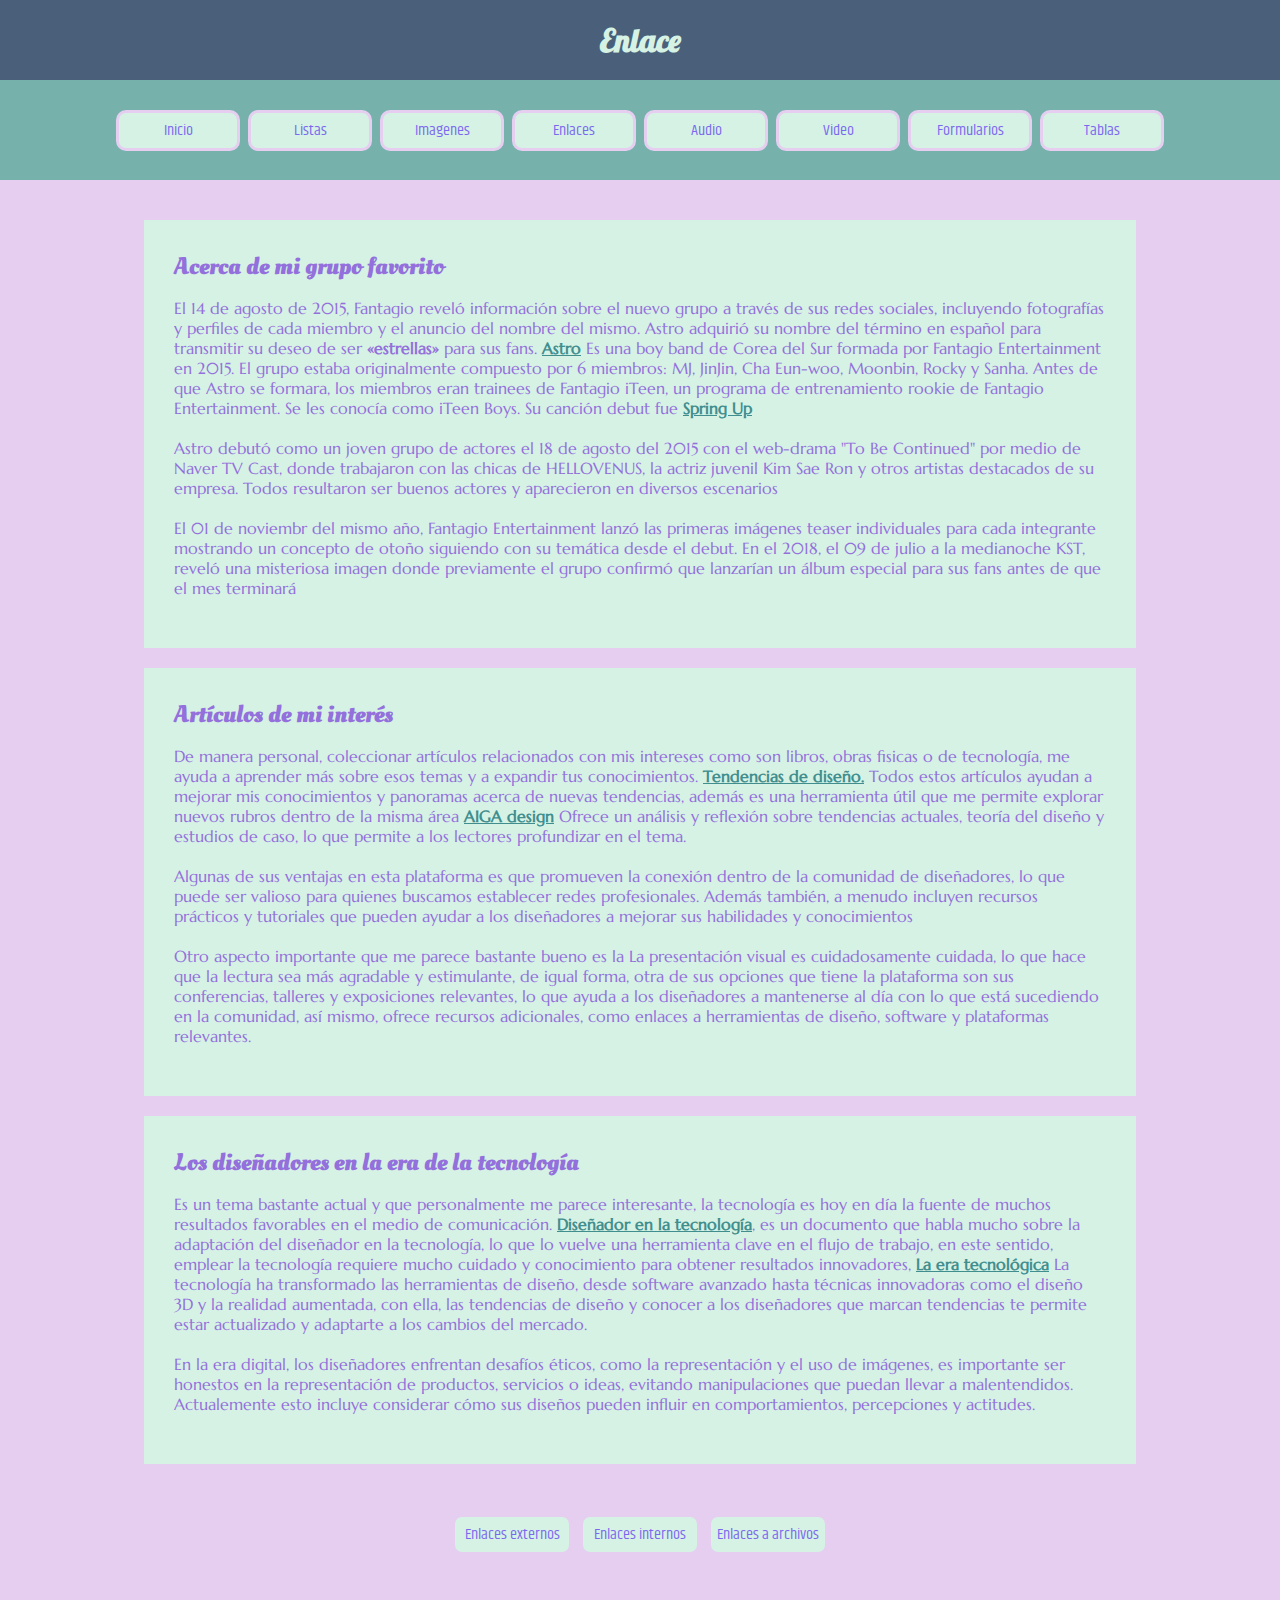
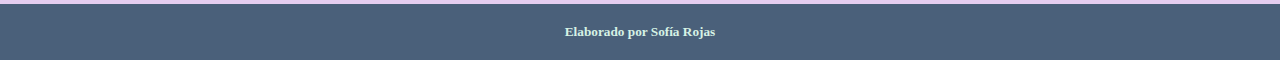
<file: html/Enlaces.html>
<html>
    <head>
        <title>Enlaces en html</title>
        <link rel="stylesheet" href="../css/Styles.css" type="text/css" >
        <style type="text/css">
            section a{
                color: #418E8E;
                font-weight: bold;
            }
            section a:visited{
                color: #418E8E;
            }
            section a:hover{
                color: palevioletred;
            }
        </style>
    </head>
    <body>
        <header>
        <h1>Enlace</h1>
        </header>
        <nav>
             <ul>
                 <li> <a href="../index.html">Inicio</a></li>
            <li><a href="../html/Gustos.html">Listas</a> </li>
            <li><a href="../html/Deporte%20favorito.html">Imagenes</a> </li>
            <li><a href="../html/Enlaces.html">Enlaces</a> </li>
            <li><a href="../html/Cancionesfavoritas.html">Audio</a> </li>
            <li><a href="../html/Videofav.html">Video</a></li>
            <li><a href="../html/Investigando.html">Formularios</a></li>
            <li><a href="../html/Amistades.html">Tablas</a></li>
            </ul>
        </nav>
        <main>
            <section>
                <h2 id="externos">Acerca de mi grupo favorito</h2>
                <p> El 14 de agosto de 2015, Fantagio reveló información sobre el nuevo grupo a través de sus redes sociales, incluyendo fotografías y perfiles de cada miembro y el anuncio del nombre del mismo. Astro adquirió su nombre del término en español para transmitir su deseo de ser <b>«estrellas»</b> para sus fans. <a href="http://www.fantagio.kr/musicians/%EC%95%84%EC%8A%A4%ED%8A%B8%EB%A1%9C/">Astro</a> Es una boy band de Corea del Sur formada por Fantagio Entertainment en 2015. El grupo estaba originalmente compuesto por 6 miembros: MJ, JinJin, Cha Eun-woo, Moonbin, Rocky y Sanha. Antes de que Astro se formara, los miembros eran trainees de Fantagio iTeen, un programa de entrenamiento rookie de Fantagio Entertainment. Se les conocía como iTeen Boys. Su canción debut fue <a href="https://www.youtube.com/watch?v=KEgSjGQEZnM&list=OLAK5uy_l613epA4VU8A0JV4VYksRUOeRDVGe1IvM&index=3" target="_blank">Spring Up</a></p>
                <p>Astro debutó como un joven grupo de actores el 18 de agosto del 2015 con el web-drama "To Be Continued" por medio de Naver TV Cast, donde trabajaron con las chicas de HELLOVENUS, la actriz juvenil Kim Sae Ron y otros artistas destacados de su empresa. Todos resultaron ser buenos actores y aparecieron en diversos escenarios</p>
                <p>El 01 de noviembr del mismo año, Fantagio Entertainment lanzó las primeras imágenes teaser individuales para cada integrante mostrando un concepto de otoño siguiendo con su temática desde el debut. En el 2018, el 09 de julio a la medianoche KST, reveló una misteriosa imagen donde previamente el grupo  confirmó que lanzarían un álbum especial para sus fans antes de que el mes terminará</p>
            </section>
            <section>
                <h2 id="internos">Artículos de mi interés</h2>
                <p>De manera personal, coleccionar artículos relacionados con mis intereses como son libros, obras fisicas o de tecnología, me ayuda a aprender más sobre esos temas y a expandir tus conocimientos. <a href="Ojo%20al%20dise%C3%B1o%20%E2%80%93%20AIGA%20Ojo%20al%20dise%C3%B1o.html">Tendencias de diseño.</a> Todos estos artículos ayudan a mejorar mis conocimientos y panoramas acerca de nuevas tendencias, además es una herramienta útil que me permite explorar nuevos rubros dentro de la misma área <a href="Ojo%20al%20dise%C3%B1o%20%E2%80%93%20AIGA%20Ojo%20al%20dise%C3%B1o.html" target="_blank"> AIGA design</a> Ofrece un análisis y reflexión sobre tendencias actuales, teoría del diseño y estudios de caso, lo que permite a los lectores profundizar en el tema.</p>
                <p>Algunas de sus ventajas en esta plataforma es que promueven la conexión dentro de la comunidad de diseñadores, lo que puede ser valioso para quienes buscamos establecer redes profesionales. Además también, a menudo incluyen recursos prácticos y tutoriales que pueden ayudar a los diseñadores a mejorar sus habilidades y conocimientos</p>
                <p>Otro aspecto importante que me parece bastante bueno es la  La presentación visual es cuidadosamente cuidada, lo que hace que la lectura sea más agradable y estimulante, de igual forma, otra de sus opciones que tiene la plataforma son sus conferencias, talleres y exposiciones relevantes, lo que ayuda a los diseñadores a mantenerse al día con lo que está sucediendo en la comunidad, así mismo, ofrece recursos adicionales, como enlaces a herramientas de diseño, software y plataformas relevantes.</p>
            </section>
            <section>
                <h2 id="archivo">Los diseñadores en la era de la tecnología</h2>
                <p>Es un tema bastante actual y que personalmente me parece interesante, la tecnología es hoy en día la fuente de muchos resultados favorables en el medio de comunicación.  <a href="../medios/imagenes/pdf/Rico El diseñador gráfico en la era de la Inteligencia Artificial.pdf">Diseñador en la tecnología</a>, es un documento que habla mucho sobre la adaptación del diseñador en la tecnología, lo que lo vuelve una herramienta clave en el flujo de trabajo, en este sentido, emplear la tecnología requiere mucho cuidado y conocimiento para obtener resultados innovadores, <a href="../medios/imagenes/pdf/Rico%20El%20dise%C3%B1ador%20gr%C3%A1fico%20en%20la%20era%20de%20la%20Inteligencia%20Artificial.pdf" target="_blank">La era tecnológica</a> La tecnología ha transformado las herramientas de diseño, desde software avanzado hasta técnicas innovadoras como el diseño 3D y la realidad aumentada, con ella, las tendencias de diseño y conocer a los diseñadores que marcan tendencias te permite estar actualizado y adaptarte a los cambios del mercado.</p>
                <p>En la era digital, los diseñadores enfrentan desafíos éticos, como la representación y el uso de imágenes, es importante ser honestos en la representación de productos, servicios o ideas, evitando manipulaciones que puedan llevar a malentendidos. Actualemente esto  incluye considerar cómo sus diseños pueden influir en comportamientos, percepciones y actitudes.</p>
            </section>
            <nav>
                <ul>
                    <li><a href="#externos">Enlaces externos</a></li>
                    <li><a href="#internos">Enlaces internos</a></li>
                    <li><a href="#archivo">Enlaces a archivos</a></li>
                </ul>
            </nav>
        </main>
        <footer>
            <h5>Elaborado por Sofía Rojas</h5>
        </footer>
    </body>

</html>
</file>
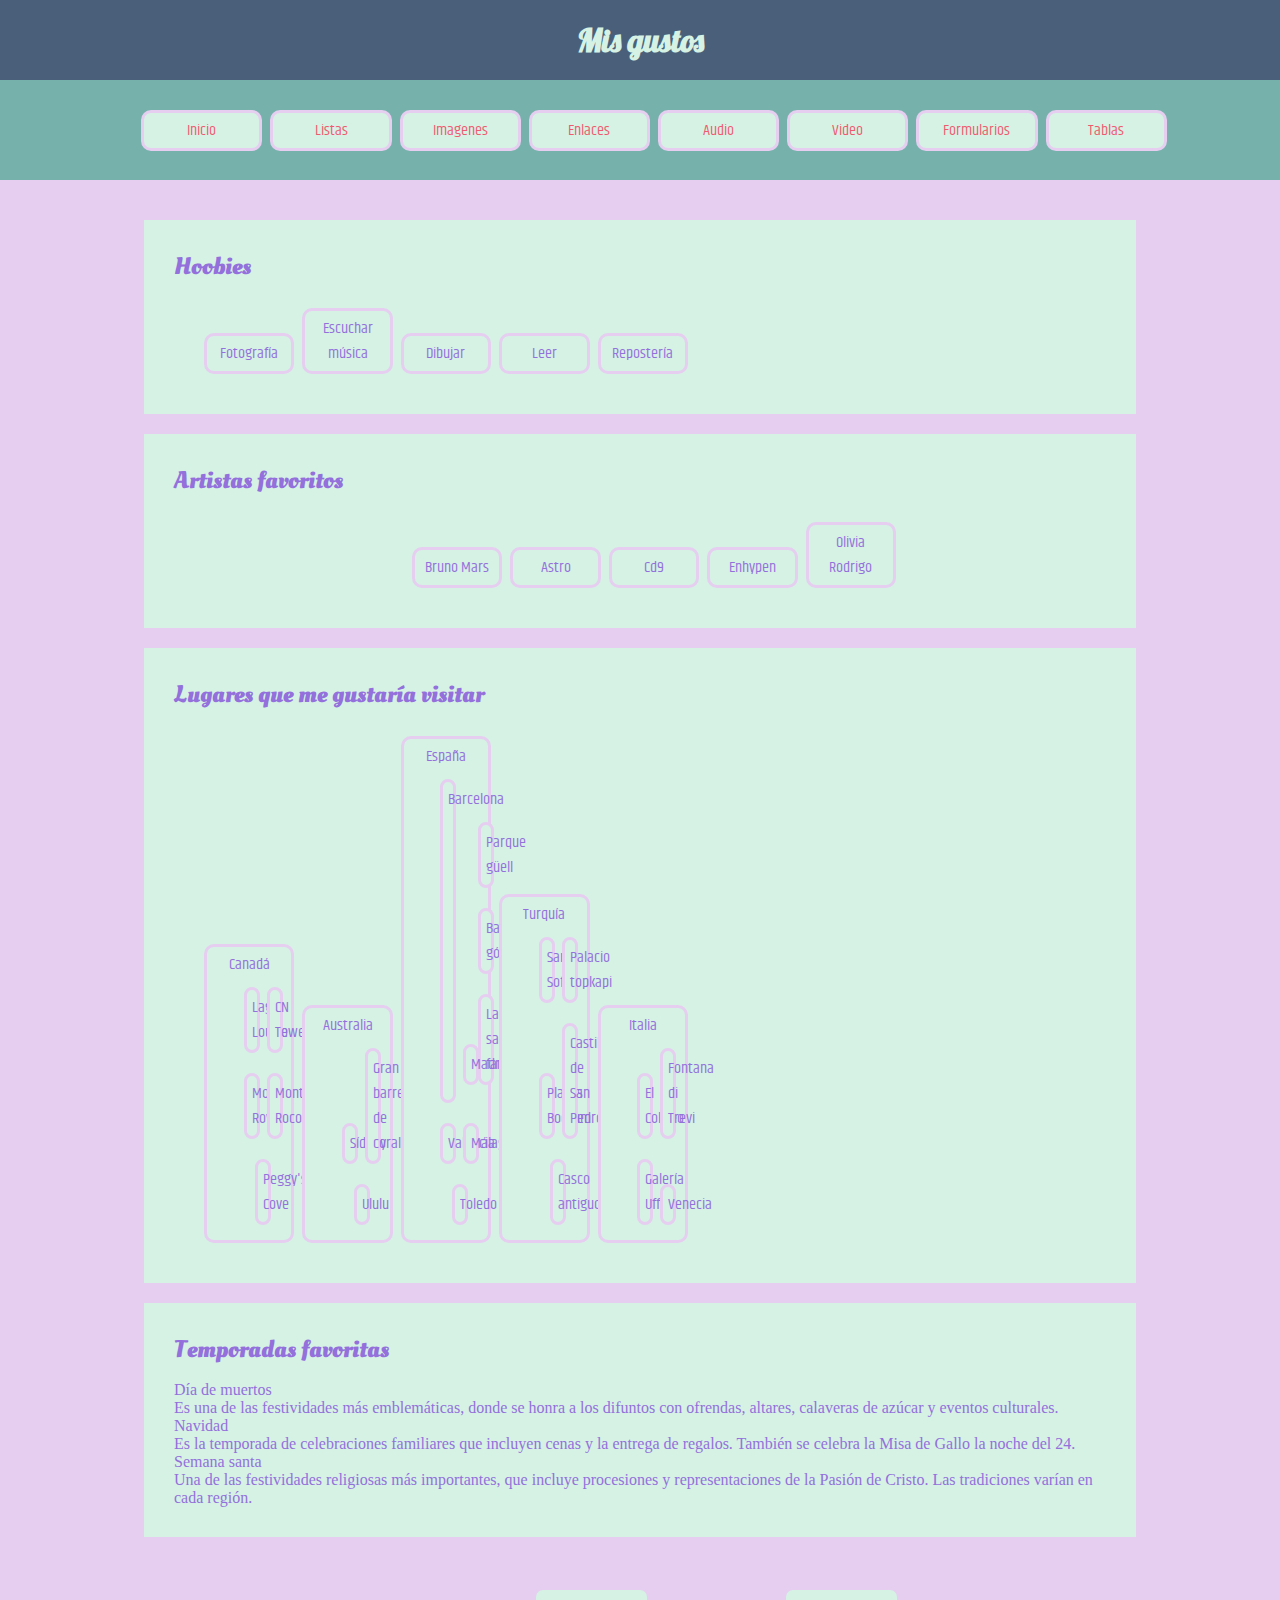
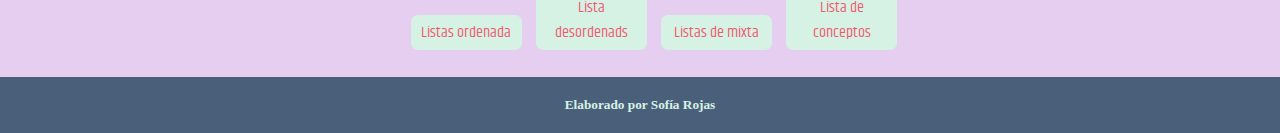
<file: html/Gustos.html>
<html>
    <head>
        <title>Ana Sofia Rojas</title>
       <link rel="stylesheet" href="../css/Styles.css" type="text/css" >
        <style type="text/css">
            ul,ol{
                padding-left: 28px;
            
            }

            nav ul li a{
                color: #EF5A6F;
            }
            nav ul li:hover{
                background-color: #E9EBBF;
                width: 90px;
            }
            nav ul li :hover{
                color: #236493;
                font-weight: bold;
                font-size: 16px;
            }

        </style>
    </head>
    <body>
        <header>
            <h1 id="html">Mis gustos</h1>
        </header>
        <nav>
            <ul>
                 <li> <a href="../index.html">Inicio</a></li>
            <li><a href="../html/Gustos.html">Listas</a> </li>
            <li><a href="../html/Deporte%20favorito.html">Imagenes</a> </li>
            <li><a href="../html/Enlaces.html">Enlaces</a> </li>
            <li><a href="../html/Cancionesfavoritas.html">Audio</a> </li>
            <li><a href="../html/Videofav.html">Video</a></li>
            <li><a href="../html/Investigando.html">Formularios</a></li>
            <li><a href="../html/Amistades.html">Tablas</a></li>
           
            
            </ul>
        </nav>
        <main>
            <section>
                <h2 id="ordenada">Hoobies</h2>
                <ol type=a>
                    <li>Fotografía</li>
                    <li>Escuchar música</li>
                    <li>Dibujar</li>
                    <li>Leer</li>
                    <li>Repostería</li>
                </ol>
            </section>
            <section>
                <h2 id="desordenada">Artistas favoritos</h2>
                <ul>
                    <li>Bruno Mars</li>
                    <li>Astro</li>
                    <li>Cd9</li>
                    <li>Enhypen</li>
                    <li>Olivia Rodrigo</li>
                </ul>
            </section>
            <section>
                <h2 id="mixta">Lugares que me gustaría visitar</h2>
                <ol type=i>
                    <li>Canadá
                        <ul>
                            <li>Lago Louise</li>
                            <li>CN Tower</li>
                            <li>Mont Royal</li>
                            <li>Montañas Rocosas</li>
                            <li>Peggy's Cove</li>
                        </ul>
                    </li>
                    <li>Australia
                        <ul>
                            <li>Sídney</li>
                            <li>Gran barrera de coral</li>
                            <li>Ululu</li>
                        </ul>
                    </li>
                    <li>España
                        <ul>
                            <li>Barcelona
                                <ul>
                                    <li>Parque güell</li>
                                    <li>Barrio gótico</li>
                                    <li>La sagrada familia</li>
                                </ul>
                            </li>
                            <li>Madrid</li>
                            <li>Valencia</li>
                            <li>Málaga</li>
                            <li>Toledo</li>
                        </ul>
                    </li>
                    <li>Turquía
                        <ul>
                            <li>Santa Sofía</li>
                            <li>Palacio topkapi</li>
                            <li>Playas Bodrum</li>
                            <li>Castillo de San Pedro</li>
                            <li>Casco antiguo</li>
                        </ul>
                    </li>
                    <li>Italia
                        <ul>
                            <li>El Coliseo</li>
                            <li>Fontana di Trevi</li>
                            <li>Galería Uffizi</li>
                            <li>Venecia</li>
                        </ul>
                    </li>
                </ol>
            </section>
            <section>
                <h2 id="concepto">Temporadas favoritas</h2>
                <dl>
                    <dt>Día de muertos</dt>
                    <dd>Es una de las festividades más emblemáticas, donde se honra a los difuntos con ofrendas, altares, calaveras de azúcar y eventos culturales.</dd>
                    <dt>Navidad</dt>
                    <dd>Es la temporada de celebraciones familiares que incluyen cenas y la entrega de regalos. También se celebra la Misa de Gallo la noche del 24.</dd>
                    <dt>Semana santa</dt>
                    <dd>Una de las festividades religiosas más importantes, que incluye procesiones y representaciones de la Pasión de Cristo. Las tradiciones varían en cada región.</dd>
                </dl>
            </section>
            <nav>
                <ul>
                    <li><a href="#ordenada">Listas ordenada</a></li>
                    <li><a href="#desordenada">Lista desordenads</a></li>
                    <li><a href="#mixta">Listas de mixta</a></li>
                    <li><a href="#concepto">Lista de conceptos</a></li>
                </ul>
            </nav>
        </main>
        <footer>
            <h5>Elaborado por Sofía Rojas </h5>
        </footer>
    </body>
</html>
</file>
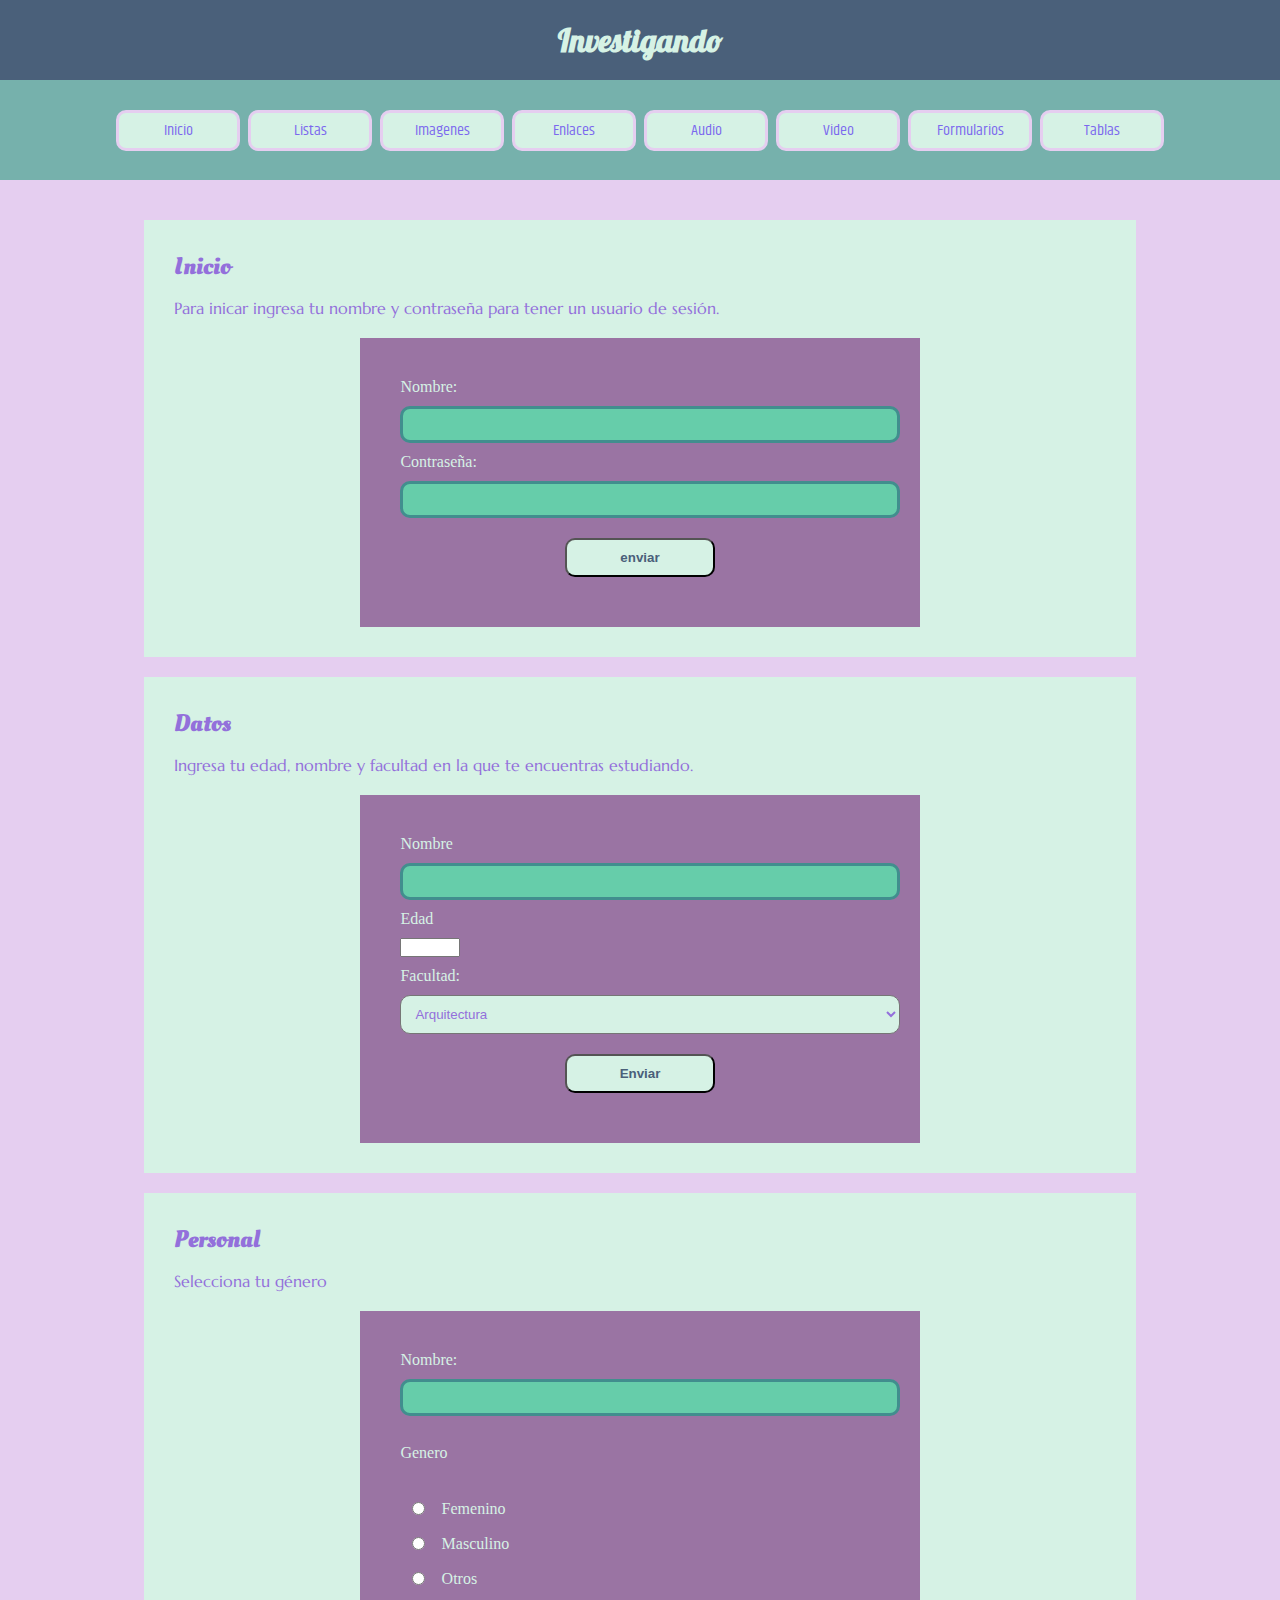
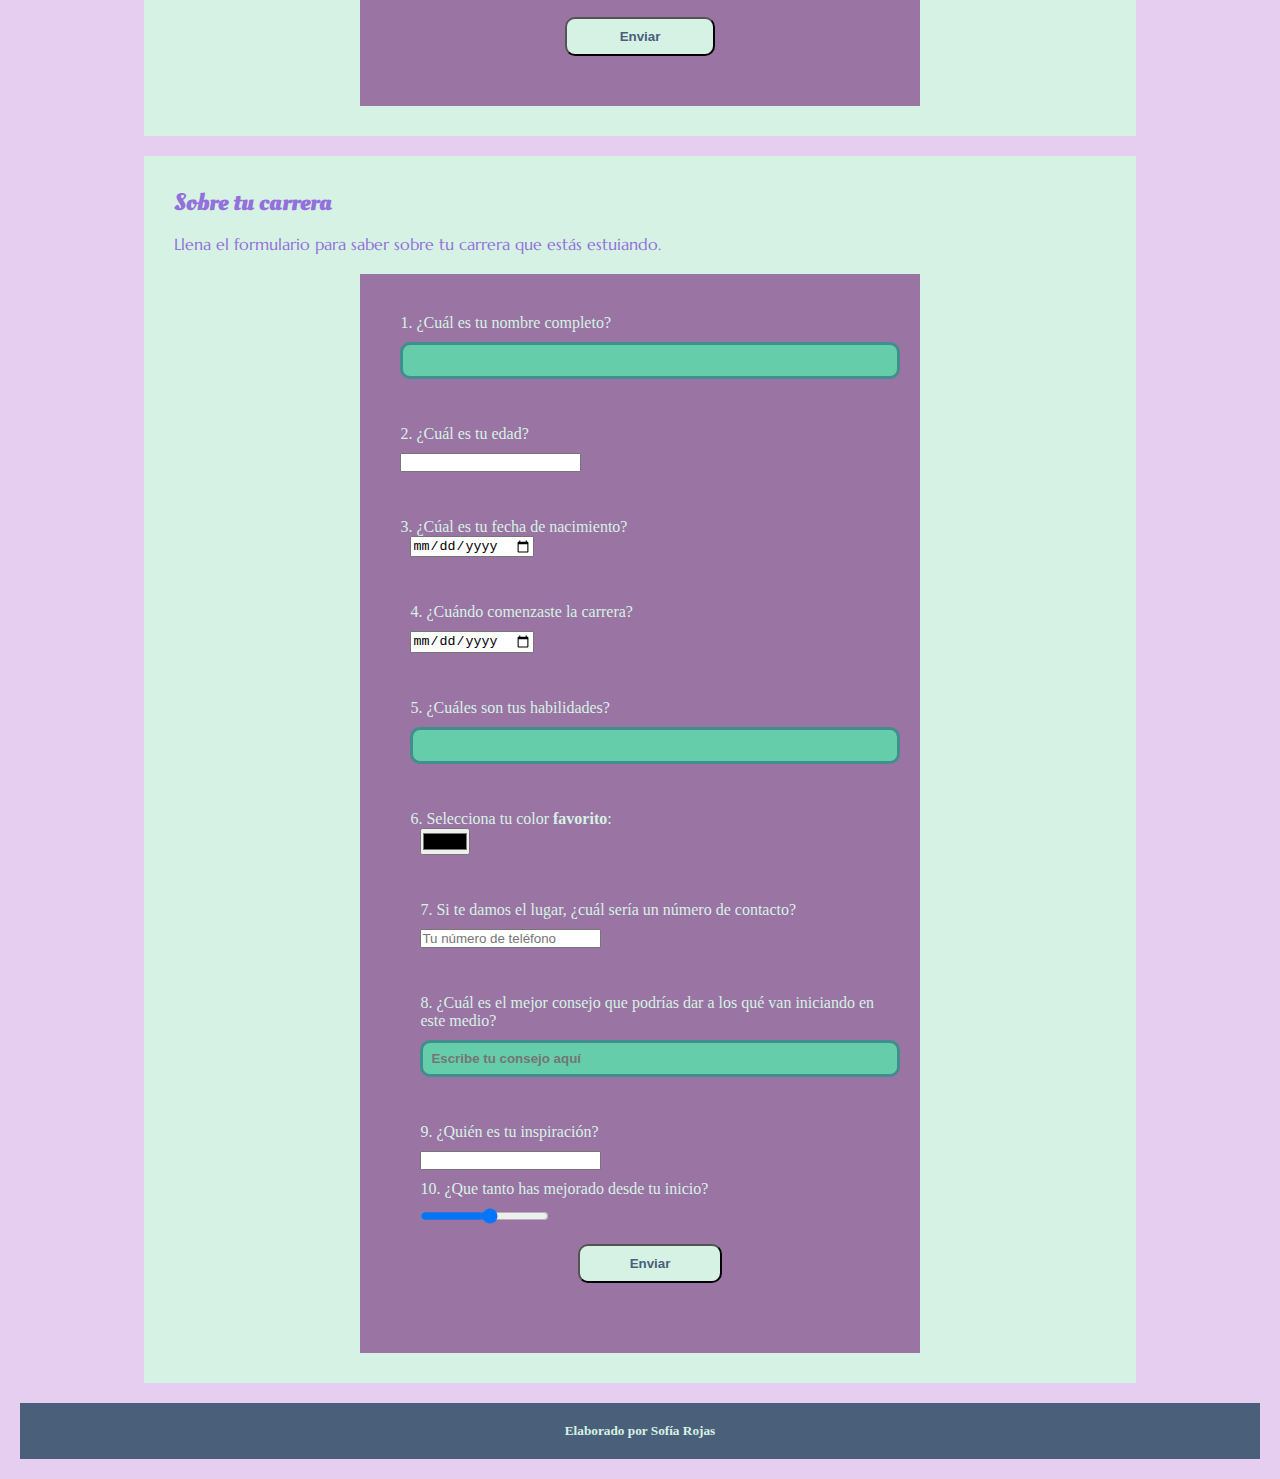
<file: html/Investigando.html>
<!doctype html>
<html>
<head>
<meta charset="utf-8">
<title>Investigando</title>
	<link rel="stylesheet" href="../css/Styles.css" type="text/css" >
	<style type="text/css">
		form{
			width: 60%;
			height: auto;
			padding: 30px;
			background-color: #9A74A3;
			color: #D6F2E5;
			margin: 0 auto;
		}
		label{
			padding-bottom: 10px;
			padding-top: 10px;
		}
		label, input{
			display: block;
			margin-left: 10px;
		}
		input[type=text], input[type=password], input[type=number] select{
			width: 100%;
			color: #4A607A;
			padding: 8px;
			font-weight: bold;
			border: 3px solid #418E8E;
			border-radius: 10px;
			background-color: mediumaquamarine;
		}
		input[type=submit]{
			width: 30%;
			background-color: #D6F2E5;
			padding: 10px;
			margin: 20px auto;
			border-radius: 10px;
			color: #4A607A;
			font-weight: bolder;
		}
		input[type=text]:focus, input[type=password]:focus{
			background-color: mediumblue;
			border: 3px solid #418E8E;
		}
        input [type=range]{
            margin: 0 auto;
            padding: 10px;
        }
		select{
			width: 100%;
			margin-left: 10px;
			background-color: #D6F2E5;
			color: mediumpurple;
			padding: 10px;
			border-radius: 10px;
		}
	</style>
</head>

<body>
<header>
	<h1>Investigando</h1>
</header>
<nav>
	<ul>
		<li> <a href="../index.html">Inicio</a></li>
            <li><a href="../html/Gustos.html">Listas</a> </li>
            <li><a href="../html/Deporte%20favorito.html">Imagenes</a> </li>
            <li><a href="../html/Enlaces.html">Enlaces</a> </li>
            <li><a href="../html/Cancionesfavoritas.html">Audio</a> </li>
            <li><a href="../html/Videofav.html">Video</a></li>
            <li><a href="../html/Investigando.html">Formularios</a></li>
            <li><a href="../html/Amistades.html">Tablas</a></li>
           
	</ul>
</nav>
<main>
  <section>
    <h2>Inicio</h2>
  <p>Para inicar ingresa tu nombre y contraseña para tener un usuario de sesión.</p>
	<form action="" method="get">
		<label id="">Nombre:</label>
		<input type="text" id="Nombre" name="Nombre"></input>
		<label id="">Contraseña:</label>
		<input type="password" id="contrasena" namr="contrasena" ></input>
		<input type="submit" value="enviar"></input>
	</form>
</section>
  <section>
    <h2>Datos</h2>
    <p>Ingresa tu edad, nombre y facultad en la que te encuentras estudiando.</p>
    <form id="form1" name="form1" method="post">
<label for="Nombre">Nombre</label>
      <input type="text" name="Nombre" id="Nombre">
      <label for="edad">Edad</label>
      <input type="number" name="edad" id="edad" min="18" max="100">
      <label for="select">Facultad:</label>
      <select name="Estado" id="Estado">
		  <option value="Aguascalientes">Arquitectura</option>
		  <option value="Puebla">Ingeniería</option>
		  <option value="Durango">Derecho</option>
		  <option value="Nayarit">Administración</option>
		  <option value="CDMX">Cultura física</option>
      </select>
	
      <input type="submit" name="submit" id="submit" value="Enviar">
    </form>
		
  </section>
  <section>
    <h2>Personal</h2>
    <p>Selecciona tu género</p>
    <form id="form2" name="form2" method="post"> 
 <label for="textfield">Nombre:&nbsp;</label> 
 <input type="text" name="textfield" id="textfield"> 
<label for="Genero"><br>
  Genero</label> 
 <table width="200" style="width: 30%"> 
 <tr> 
 <td ><label><input type="radio" name="Genero" value="Fem" 
id="Genero_0"></label></td> 
<td>Femenino</td> 
 </tr> 
 <tr> 
 <td><label><input type="radio" name="Genero" value="Mas" 
id="Genero_1"></label> 
 <td>Masculino</td> 
 </tr> 
 <tr> 
 <td><label><input type="radio" name="Genero" value="Otros" 
id="Genero_2"></label> 
 <td>Otros</td> <br>
 </tr> 
 </table>
    <input type="submit" name="submit" id="submit" value="Enviar">
    </form>
  </section>
  <section>
    <h2>Sobre tu carrera</h2>
    <p>Llena el formulario para saber sobre tu carrera que estás estuiando.</p>
      <form action="" method="post"> 
 <label for="nombre">1. ¿Cuál es tu nombre completo?</label> 
 <input type="text" id="nombre" name="nombre" required><br><br> 
 <label for="edad">2. ¿Cuál es tu edad?</label> 
 <input type="number" id="edad" name="edad" min="0" required><br><br> 
 
 <label for="fecha-nacimiento"> 3. ¿Cúal es tu fecha de nacimiento?</
label><input type="date" id="fecha-nacimiento" name="fechanacimiento"><br><br> 
 <label for="inicio-carrera">4. ¿Cuándo comenzaste la carrera?
</label> 
 <input type="date" id="inicio-carrera" name="iniciocorrera"><br><br> 
 <label for="habilidades">5. ¿Cuáles son tus habilidades?</label> 
 <input type="text" id="juegos-favoritos" name="juegosfavoritos"><br><br> 
 <label for="color-favorito"> 6. Selecciona tu color <b>favorito</b>:</
label> 
 <input type="color" id="color-favorito" name="color-favorito"><br><br> 
 
 <label for="telefono">7. Si te damos el lugar, ¿cuál sería un número de contacto?</label> 
 <input type="tel" id="telefono" name="telefono" placeholder="Tu 
número de teléfono"><br><br> 
 <label for="mejor-consejo">8. ¿Cuál es el mejor consejo que podrías dar a los qué van iniciando en este medio?</label> 
 <input type="text" id="mejor-consejo" name="mejor-consejo" 
placeholder="Escribe tu consejo aquí"><br><br> 
 
 <label for="homepage">9. ¿Quién es tu inspiración?</label><input 
type="url" id="homepage" name="homepage"> 
 
 <label for="mejora">10. ¿Que tanto has mejorado desde tu inicio?
</label> <input type="range" id="horasDormir" name="horasDormir" min="1" 
max="12" value="7" required> 
 <input type="submit" name="submit" id="submit" value="Enviar"> 
 </form>
</section>

<footer>
  <h5>Elaborado por Sofía Rojas</h5>
</footer>
</body>
</html>
</file>
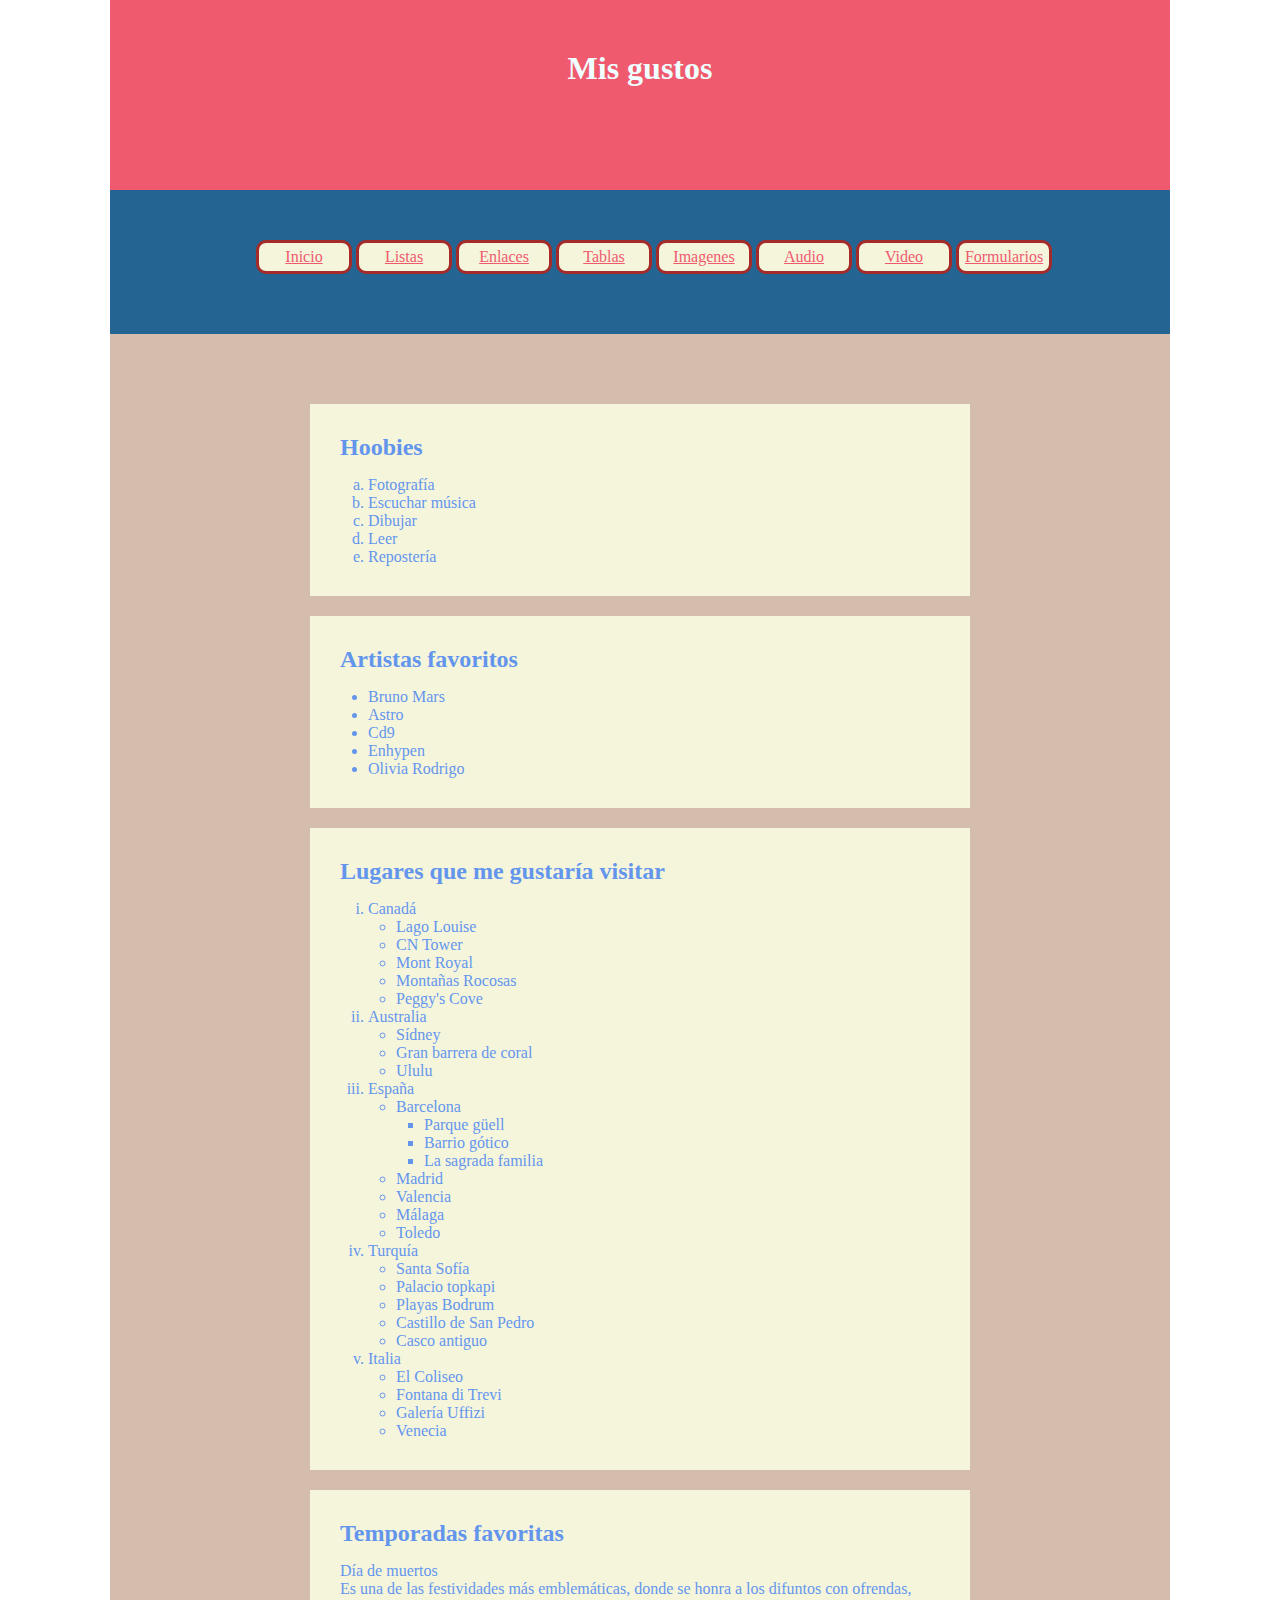
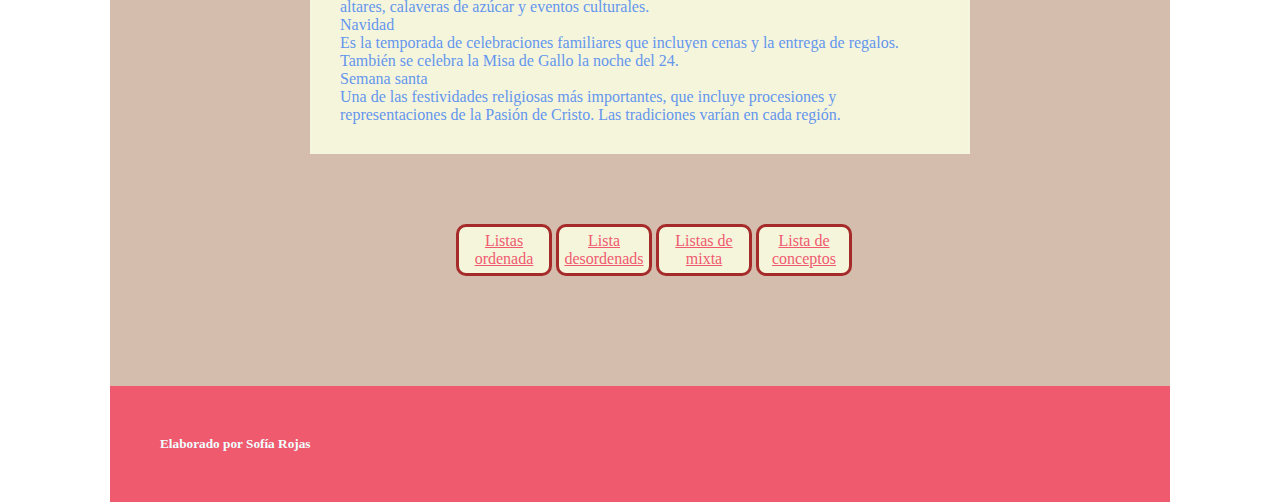
<file: html/Listas.html>
<html>
    <head>
        <title>Listas</title>
         <style type="text/css">
            *{
                padding: 0px;
                margin: 0px;
            }
    header, nav, main, footer{
                width: 960px;
                color: azure;
                padding: 50px;
                margin-left: auto;
                margin-right: auto;
            }
            header{
                /*width:1280px*/
                height: 90px;
                background-color: #EF5A6F;
                /*color: azure;*/
            }
            nav ul{
                list-style: none;
                text-align: center;
            }
            nav{
                background-color: #236493; 
            }
            main{
                background-color: #D4BDAC;
            }
            footer{
                background-color:#EF5A6F;
            }
            nav ul li{
                width: 80px;
                padding: 5px;
                background-color: beige;
                color: blue;
                margin-bottom: 10px;
                text-align: center;
                border-width: 3px;
                border-color:brown;
                border-style: solid;
                display:inline-block;
                border-radius: 10px;
            }
            section {
                width: 600px;
                background-color:  beige;
                color: cornflowerblue;
                margin-bottom: 20px;
                margin-top: 20px;
                margin-left: auto;
                margin-right: auto;
                padding: 30px;
            }
            h1,h6{
                text-align: center;
            }
            h2,p{
                margin-bottom: 15px;
            }
            ul,ol{
                padding-left: 28px;
            
            }

            nav ul li a{
                color: #EF5A6F;
            }
            nav ul li:hover{
                background-color: #E9EBBF;
                width: 90px;
            }
            nav ul li :hover{
                color: #236493;
                font-weight: bold;
                font-size: 16px;
            }
            p{
                margin-bottom: 20px;
            }
            main nav{
                width: 600px;
                color: #EF5A6F;
                background-color: transparent;
            }
            
        </style>
        
    </head>
    <body>
        <header>
            <h1 id="html">Mis gustos</h1>
        </header>
        <nav>
            <ul>
                       
                 <li><a href="Indexx.html">Inicio</a></li>
                 <li><a href="Listas.html">Listas</a></li>
                 <li><a href="enlaces.html">Enlaces</a></li>
                 <li><a href="Amistades">Tablas</a></li>
                 <li><a href="imagenes.html">Imagenes</a></li>
                 <li><a href="Audio.html">Audio</a></li>
                 <li><a href="Video.html">Video</a></li>
                 <li><a href="#">Formularios</a></li>
           
            
            </ul>
        </nav>
        <main>
            <section>
                <h2 id="ordenada">Hoobies</h2>
                <ol type=a>
                    <li>Fotografía</li>
                    <li>Escuchar música</li>
                    <li>Dibujar</li>
                    <li>Leer</li>
                    <li>Repostería</li>
                </ol>
            </section>
            <section>
                <h2 id="desordenada">Artistas favoritos</h2>
                <ul>
                    <li>Bruno Mars</li>
                    <li>Astro</li>
                    <li>Cd9</li>
                    <li>Enhypen</li>
                    <li>Olivia Rodrigo</li>
                </ul>
            </section>
            <section>
                <h2 id="mixta">Lugares que me gustaría visitar</h2>
                <ol type=i>
                    <li>Canadá
                        <ul>
                            <li>Lago Louise</li>
                            <li>CN Tower</li>
                            <li>Mont Royal</li>
                            <li>Montañas Rocosas</li>
                            <li>Peggy's Cove</li>
                        </ul>
                    </li>
                    <li>Australia
                        <ul>
                            <li>Sídney</li>
                            <li>Gran barrera de coral</li>
                            <li>Ululu</li>
                        </ul>
                    </li>
                    <li>España
                        <ul>
                            <li>Barcelona
                                <ul>
                                    <li>Parque güell</li>
                                    <li>Barrio gótico</li>
                                    <li>La sagrada familia</li>
                                </ul>
                            </li>
                            <li>Madrid</li>
                            <li>Valencia</li>
                            <li>Málaga</li>
                            <li>Toledo</li>
                        </ul>
                    </li>
                    <li>Turquía
                        <ul>
                            <li>Santa Sofía</li>
                            <li>Palacio topkapi</li>
                            <li>Playas Bodrum</li>
                            <li>Castillo de San Pedro</li>
                            <li>Casco antiguo</li>
                        </ul>
                    </li>
                    <li>Italia
                        <ul>
                            <li>El Coliseo</li>
                            <li>Fontana di Trevi</li>
                            <li>Galería Uffizi</li>
                            <li>Venecia</li>
                        </ul>
                    </li>
                </ol>
            </section>
            <section>
                <h2 id="concepto">Temporadas favoritas</h2>
                <dl>
                    <dt>Día de muertos</dt>
                    <dd>Es una de las festividades más emblemáticas, donde se honra a los difuntos con ofrendas, altares, calaveras de azúcar y eventos culturales.</dd>
                    <dt>Navidad</dt>
                    <dd>Es la temporada de celebraciones familiares que incluyen cenas y la entrega de regalos. También se celebra la Misa de Gallo la noche del 24.</dd>
                    <dt>Semana santa</dt>
                    <dd>Una de las festividades religiosas más importantes, que incluye procesiones y representaciones de la Pasión de Cristo. Las tradiciones varían en cada región.</dd>
                </dl>
            </section>
            <nav>
                <ul>
                    <li><a href="#ordenada">Listas ordenada</a></li>
                    <li><a href="#desordenada">Lista desordenads</a></li>
                    <li><a href="#mixta">Listas de mixta</a></li>
                    <li><a href="#concepto">Lista de conceptos</a></li>
                </ul>
            </nav>
        </main>
        <footer>
            <h5>Elaborado por Sofía Rojas </h5>
        </footer>
    </body>
</html>
</file>
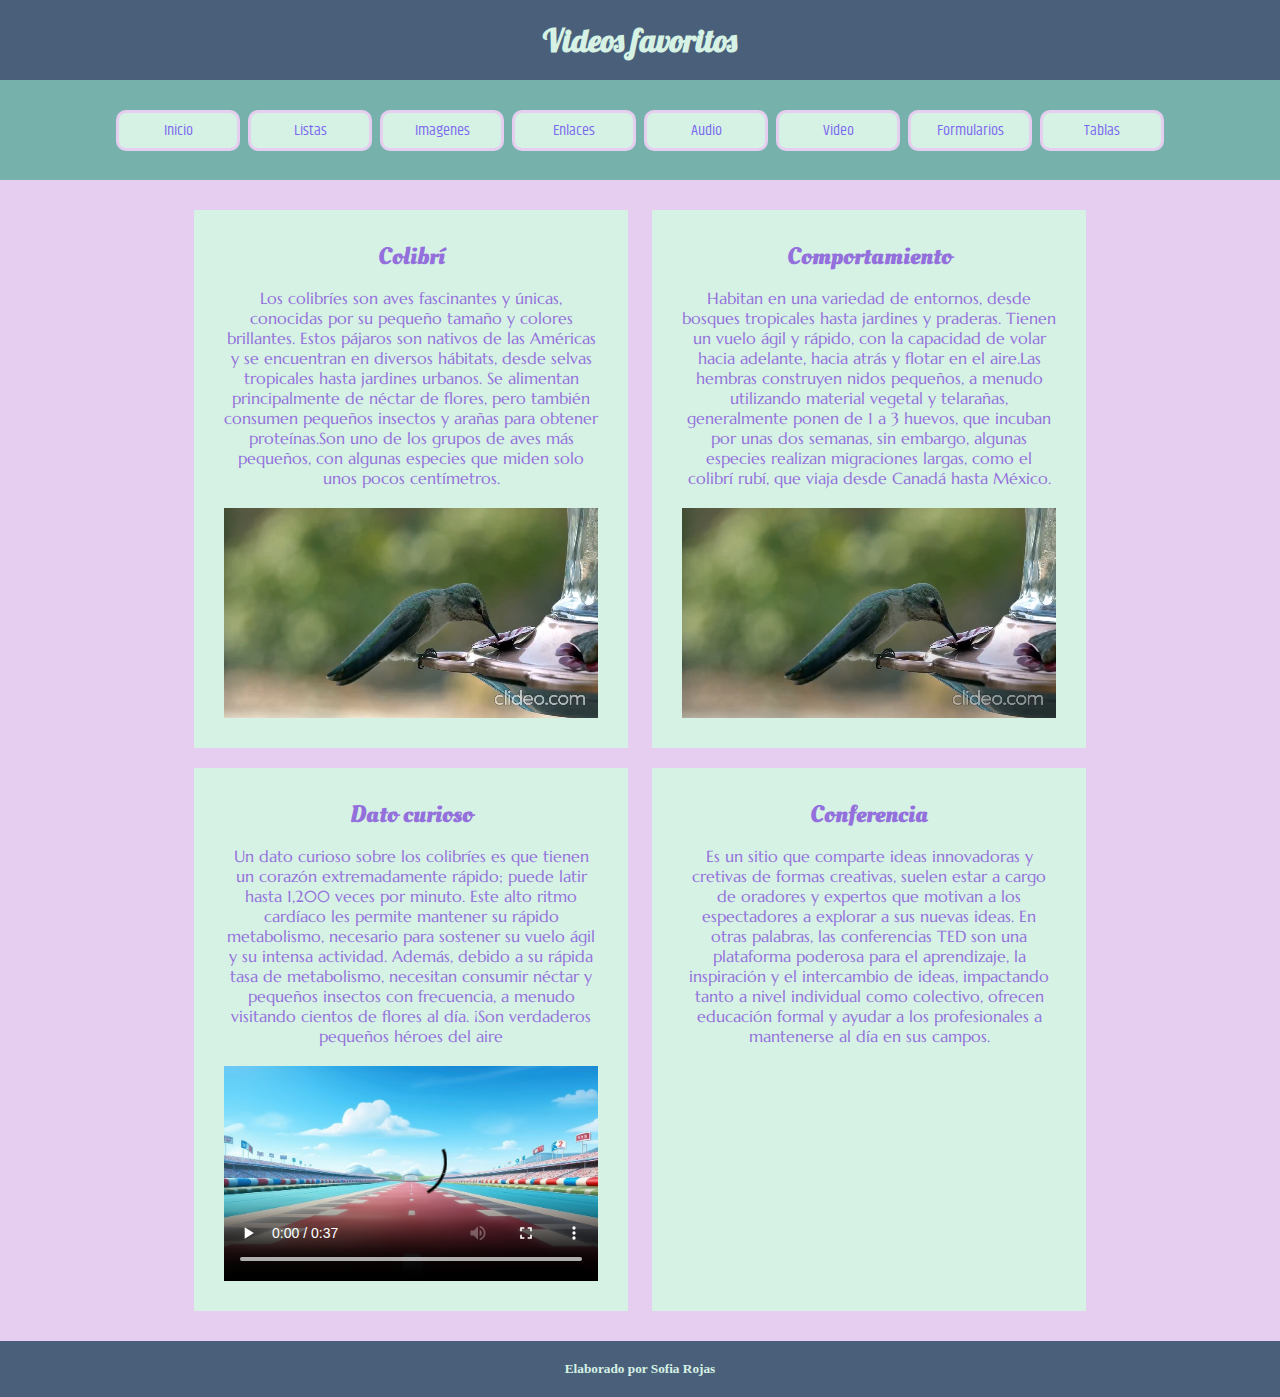
<file: html/Videofav.html>
<html>
    <head>
        <title>Video en html</title>
        <link rel="stylesheet" href="../css/Styles.css">
        <style type="text/css">
        video{
            width: 100%;
            height: auto;
            display: block;
            margin: 0 auto;
        }
        main{
            text-align: center;
        }
        section{
            display: inline-block;
            width: 35%;
            height: auto;
            margin: 10px;
        }
        </style>
    </head>
    <body>
        <header>
            <h1>Videos favoritos</h1>
        </header>
        <nav>
            <ul>
            <li> <a href="../index.html">Inicio</a></li>
            <li><a href="../html/Gustos.html">Listas</a> </li>
            <li><a href="../html/Deporte%20favorito.html">Imagenes</a> </li>
            <li><a href="../html/Enlaces.html">Enlaces</a> </li>
            <li><a href="../html/Cancionesfavoritas.html">Audio</a> </li>
            <li><a href="../html/Videofav.html">Video</a></li>
            <li><a href="../html/Investigando.html">Formularios</a></li>
            <li><a href="../html/Amistades.html">Tablas</a></li>
            </ul>
        </nav>
        <main>
            <section>
                <h2>Colibrí</h2>
                <p>Los colibríes son aves fascinantes y únicas, conocidas por su pequeño tamaño y colores brillantes. Estos pájaros son nativos de las Américas y se encuentran en diversos hábitats, desde selvas tropicales hasta jardines urbanos. Se alimentan principalmente de néctar de flores, pero también consumen pequeños insectos y arañas para obtener proteínas.Son uno de los grupos de aves más pequeños, con algunas especies que miden solo unos pocos centímetros.</p>
                <video autoplay loop muted>
                   <source src="../medios/videos/colibrigVMT7Ima.mp4" type="video/mp4">
                    El navegador no soporta tu video
                </video>
            </section>
            <section>
                <h2>Comportamiento</h2>
                <p>Habitan en una variedad de entornos, desde bosques tropicales hasta jardines y praderas. Tienen un vuelo ágil y rápido, con la capacidad de volar hacia adelante, hacia atrás y flotar en el aire.Las hembras construyen nidos pequeños, a menudo utilizando material vegetal y telarañas, generalmente ponen de 1 a 3 huevos, que incuban por unas dos semanas, sin embargo, algunas especies realizan migraciones largas, como el colibrí rubí, que viaja desde Canadá hasta México. </p>
                <video controls autoplay muted>
                    <source src="../medios/videos/colibrigVMT7Ima.mp4" type="video/mp4">
                </video>
            </section>
            <section>
                <h2>Dato curioso</h2>
                <p>Un dato curioso sobre los colibríes es que tienen un corazón extremadamente rápido; puede latir hasta 1,200 veces por minuto. Este alto ritmo cardíaco les permite mantener su rápido metabolismo, necesario para sostener su vuelo ágil y su intensa actividad. Además, debido a su rápida tasa de metabolismo, necesitan consumir néctar y pequeños insectos con frecuencia, a menudo visitando cientos de flores al día. ¡Son verdaderos pequeños héroes del aire</p>
                <video controls poster="../medios/imagenes/2pi.jpg">
                    <source src="../medios/videos/colibrigVMT7Ima.mp4" type="video/mp4">
                </video>
            </section>
            <section>
                <h2>Conferencia</h2>
                <p>Es un sitio que comparte ideas innovadoras y cretivas de formas creativas, suelen estar a cargo de oradores y expertos que motivan a los espectadores a explorar a sus nuevas ideas. En otras palabras, las conferencias TED son una plataforma poderosa para el aprendizaje, la inspiración y el intercambio de ideas, impactando tanto a nivel individual como colectivo,   ofrecen educación formal y ayudar a los profesionales a mantenerse al día en sus campos.</p>
                <iframe width="360" height="215" src="https://www.youtube.com/embed/qNATvBDifpk?si=qimQP3P2NRbHmRhx" title="YouTube video player" frameborder="0" allow="accelerometer; autoplay; clipboard-write; encrypted-media; gyroscope; picture-in-picture; web-share" referrerpolicy="strict-origin-when-cross-origin" allowfullscreen></iframe>
            </section>
            
        </main>
        <footer>
            <h5>Elaborado por Sofia Rojas</h5>
        </footer>
    </body>
</html>
</file>
<file: css/Styles.css>
@import url('https://fonts.googleapis.com/css2?family=Khand:wght@300;400;500;600;700&family=Lobster&family=Marcellus&family=Oleo+Script:wght@400;700&display=swap');
*{
    padding: 0px;
    margin: 0px;
    box-sizing: border-box;
}
header, nav, main, footer{
    /*width: 960px;*/
    width: 100%;
    padding: 20px;
    margin-left: auto;
    margin-right: auto;
}
header{
    height: 80px;
    background-color: #4A607A;
    color: #D6F2E5;
    text-align: center;
}
nav{
    height: 100px;
    background-color:#76B1AC;
    padding-bottom: 20 px;
    padding-top: 20px;
}
nav ul li a { 
    text-decoration: none; 
    color: mediumslateblue;
} 
ul{
    list-style: none;
    text-align: center;
    background-color:transparent;
}
li{
    background-color:#D6F2E5;
    width: 10%;
    margin-bottom: 10px;
    margin-top: 10px;
    margin-right: 2px;
    margin-left: 2px;
    text-align: center;
    border-width: 3px;
    border-color: #E5CEF0;
    border-style: solid;
    display: inline-block;
    padding: 5px;
    border-radius: 10px;
    font-family: "Khand", sans-serif;
}
nav, ul, il: hover{
    background-color: darkgreen;
    padding: 10px;
    padding-top: 10px;
    padding-bottom: 10px;
}
nav ul li :hover{
       color: #4A607A;
       font-weight: bold;
       font-size: 16px;
}
nav ul li:hover{
       background-color: #76B1AC;
       width: 90px;
}
main{
    background-color: #E5CEF0;
}
main nav { 
    width: 100%; 
    background-color: transparent;
}
section{
    background-color: #D6F2E5;
    color: mediumpurple;
    padding: 30px;
    /*width; 600px;*/
    width: 80%;
    margin-left: auto;
    margin-right: auto;
    margin-bottom: 20px;
    margin-top: 20px;
}

h2,p{
     margin-bottom: 15px;
}
h3{
    margin-bottom: 15px;
}
h1,h5{
     text-align: center;
 }
h1{
    font-family: "Lobster", sans-serif;
}
h2{
    font-family: "Oleo Script", system-ui;
}
p{
    font-family: "Marcellus", serif;
    margin-bottom: 20px;
}
footer{
    background-color:#4A607A;
    color:  #D6F2E5;
    text-align: center;
}
#yo{
    width: 170px;
    float: left;
    margin-right: 20px;
    margin-top: 5px;
}
#corazon{
    width: 170px;
    float: right;
    margin-left: 20px;
}
#f1{
    width: 170px;
    float: right;
    margin-left: 20px;
    margin-top: 20px;
}

#fondosection{
    background-image: url(../medios/imagenes/2p9.jpg);
    background-repeat: no-repeat; 
    background-size: cover; 
color: darkmagenta;
}
#checo{
    width: 300px;
    height: auto;
}
#filtro_imagen{
    text-align: center;
}
#filtro_imagen img{
    display: inline-block;
    height: auto;
    width: 30%;
    padding: 10px;
}
#img1{
    filter: brightness(150%);
}
#img2{
   filter: contrast(50%);
}
#img3{
    filter: grayscale(100%);
}
#img4{
    filter: invert(90%);
}
#img5{
    filter: opacity(0.5);
}
#img6{
    filter: sepia(100%);
}
#img7{
    filter: saturate(180%);
}
#img8{
    filter: blur(3px);
}
#img9{
    filter: drop-shadow(10px 10px 20px red);
}
#img10{
    filter: contrast(150%) blur(3px);
}
#img11{
    filter: hue-rotate(200%) saturate(200%);
}
#icono{
    width: 40px; 
    height: auto;   
}
#cl{
    width: 200px;
    float: right;
    margin-left: 20px;
}
#podio{
    width: 155px;
    float: left;
    margin-right: 20px;
    padding: 5px;
}
iframe, audio{
    display: block;
    margin: 0 auto;
}
</file>
